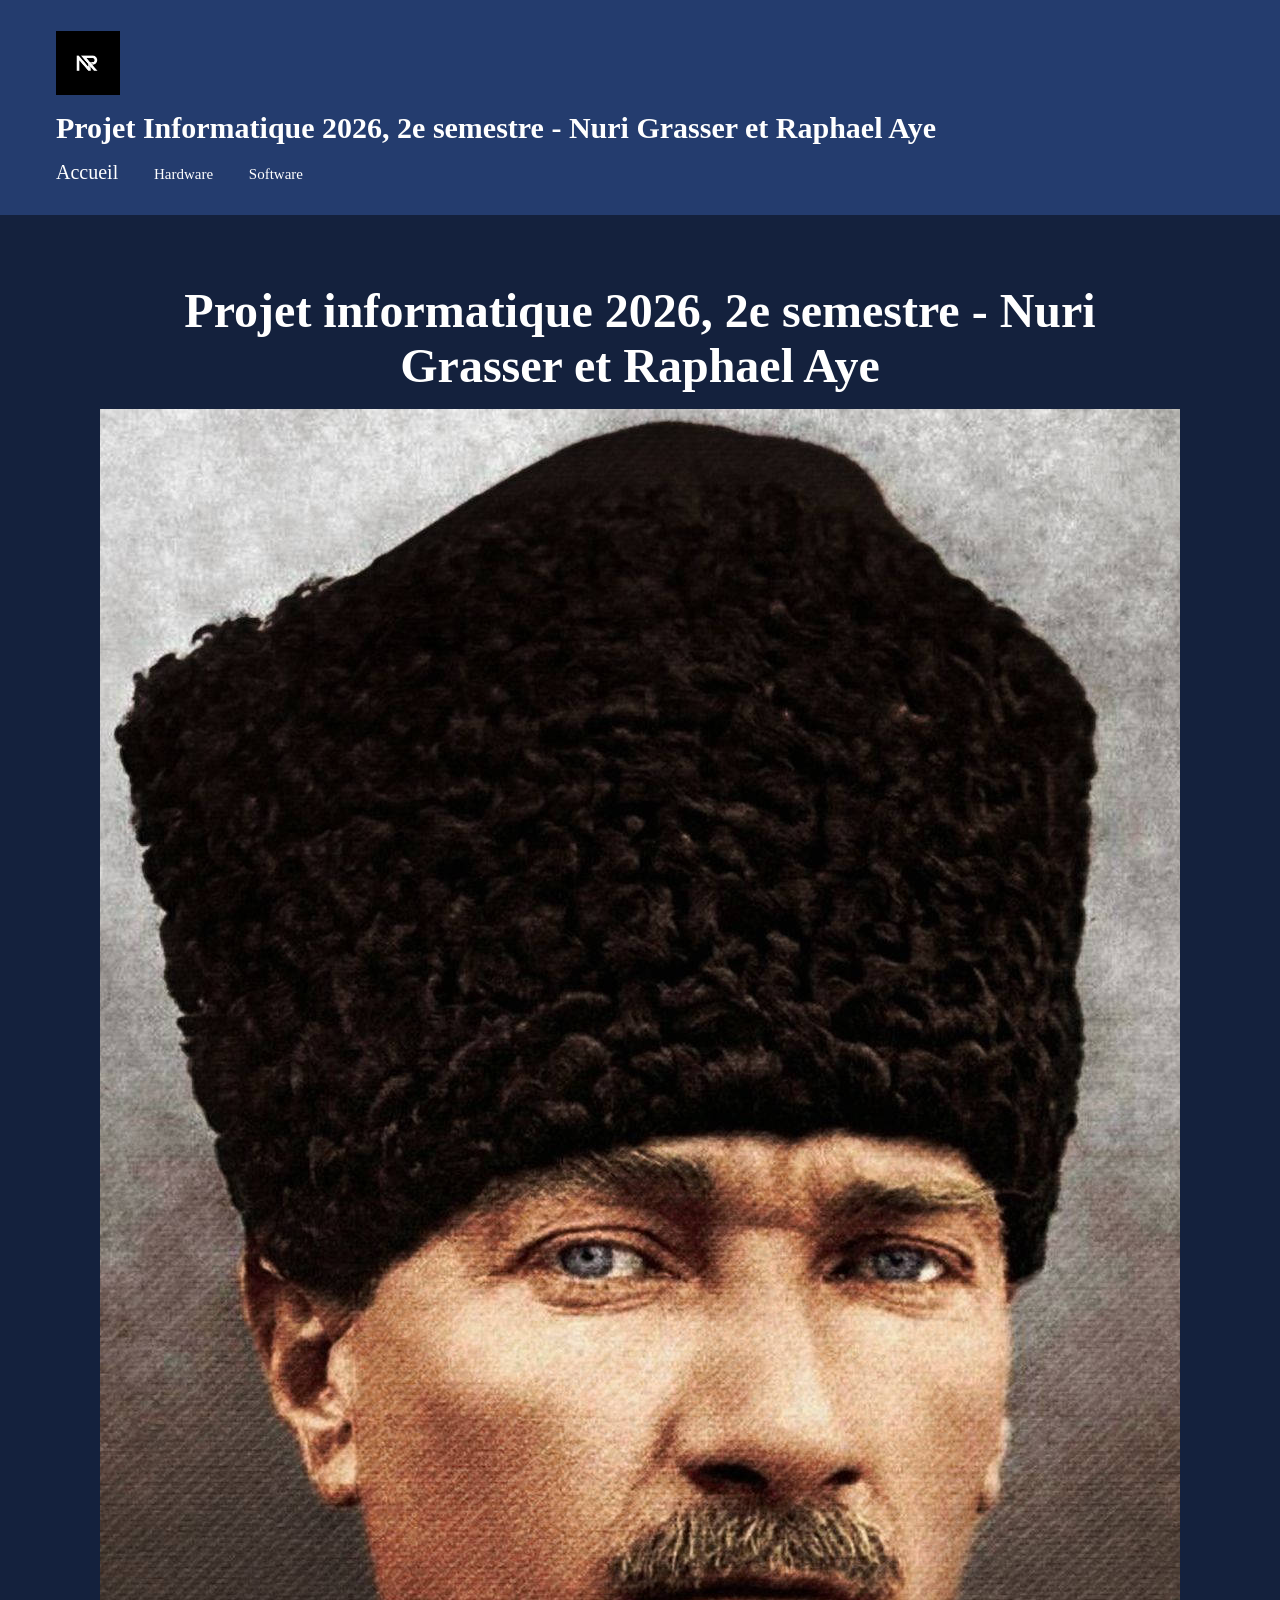
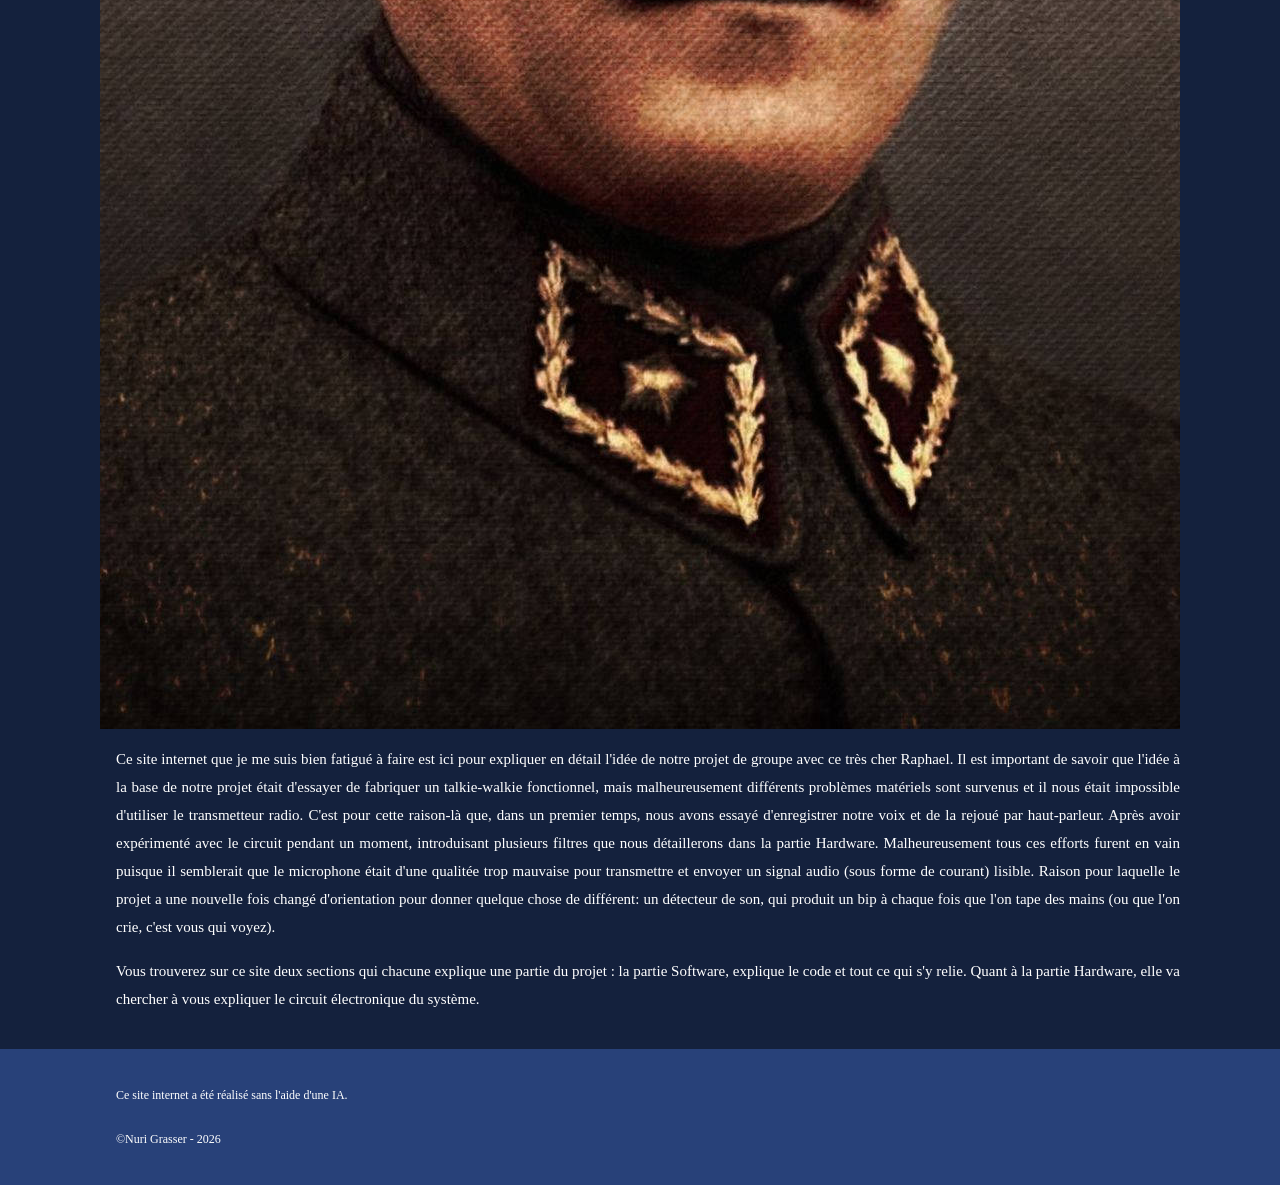
<file: index.html>
<html>
  <head>
    <link rel="stylesheet" href="style.css">
  </head>

  <header>

    <nav>

      <ul>
        <h1 class="logo-box">
          <img class="logo" src="img/rn-logo.jpg">
        </h1>

        <h1 class="logo-text">
          Projet Informatique 2026, 2e semestre - Nuri Grasser et Raphael Aye
        </h1>

        <li>
          <a  class="current-page">Accueil</a>
        </li>

        <li>
          <a class="navlink" href="Hardware/">Hardware</a>
        </li>

        <li>
          <a class="navlink" href="Software/">Software</a>
        </li>

      </ul>
    </nav>

  </header>

  <body>
    <div class="wrapper">

      <div class ="content-main">

        <title>Projet GP06</title>

        <h1>Projet informatique 2026, 2e semestre - Nuri Grasser et Raphael Aye</h1>
        <img src="img/ataturk-lamb-hat.jpg" alt="Ataturk avec un chapeau de l'armée turc">
        <p>
          Ce site internet que je me suis bien fatigué à faire est ici pour expliquer en détail l'idée de notre projet de groupe avec ce très cher Raphael. Il est important 
          de savoir que l'idée à la base de notre projet était d'essayer de fabriquer un talkie-walkie fonctionnel, mais malheureusement différents problèmes matériels sont survenus 
          et il nous était impossible d'utiliser le transmetteur radio. C'est pour cette raison-là que, dans un premier temps, nous avons essayé d'enregistrer notre voix et de la 
          rejoué par haut-parleur. Après avoir expérimenté avec le circuit pendant un moment, introduisant plusieurs filtres que nous détaillerons dans la partie 
          <a class="link" href="Hardware/">Hardware</a>. Malheureusement tous ces efforts furent en vain puisque il semblerait que le microphone était d'une qualitée 
          trop mauvaise pour transmettre et envoyer un signal audio (sous forme de courant) lisible. Raison pour laquelle le projet a une nouvelle fois changé d'orientation pour donner quelque 
          chose de différent: un détecteur de son, qui produit un bip à chaque fois que l'on tape des mains (ou que l'on crie, c'est vous qui voyez).
        </p>
        <p>
          Vous trouverez sur ce site deux sections qui chacune explique une partie du projet : la partie <a class="link" href="Software/">Software</a>, explique le code et 
          tout ce qui s'y relie. Quant à la partie <a class="link" href="Hardware/">Hardware</a>, elle va chercher à vous expliquer le circuit électronique du système.
        </p>

        

      </div>

    </div>
  </body>

  <footer>

    <div class="footer-wrap">
      <p>
        Ce site internet a été réalisé sans l'aide d'une IA.
      </p>

      <p>
        ©Nuri Grasser - 2026
      </p>
    </div>

  </footer>
  
</html>
</file>
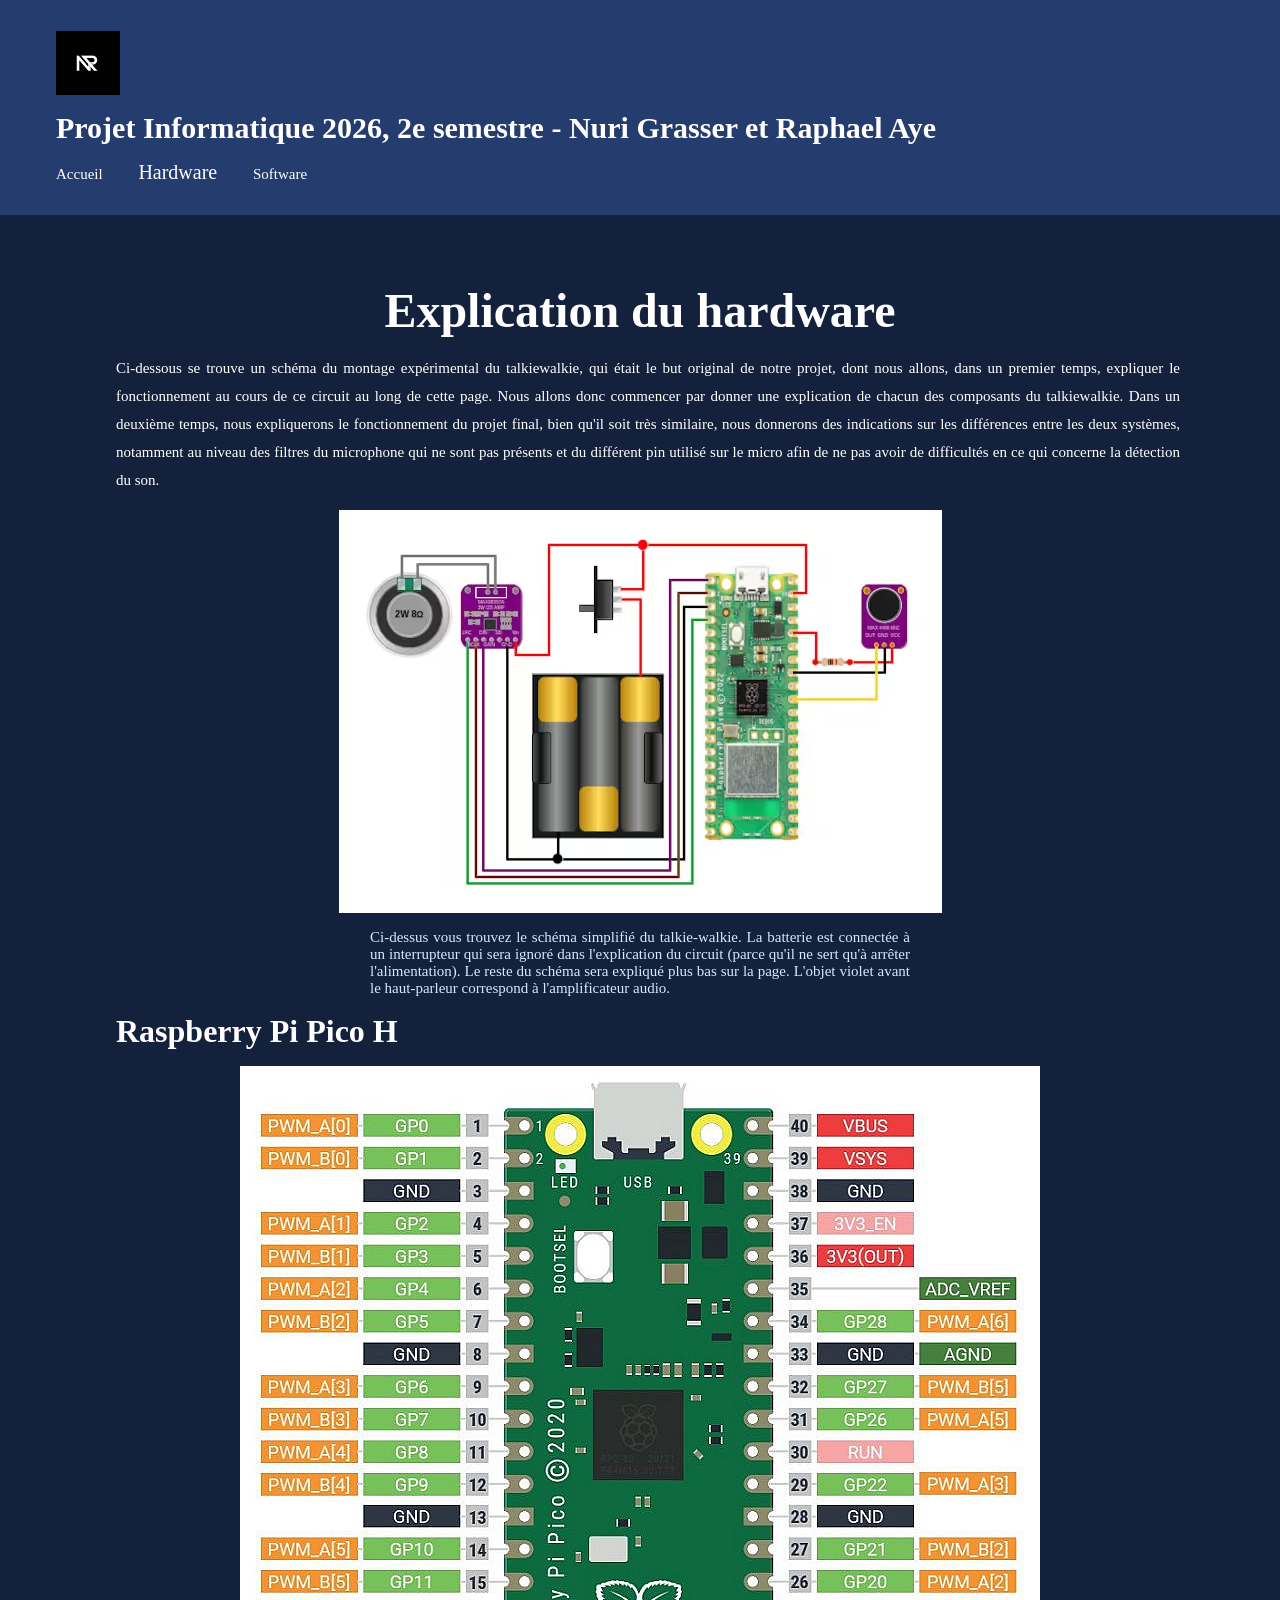
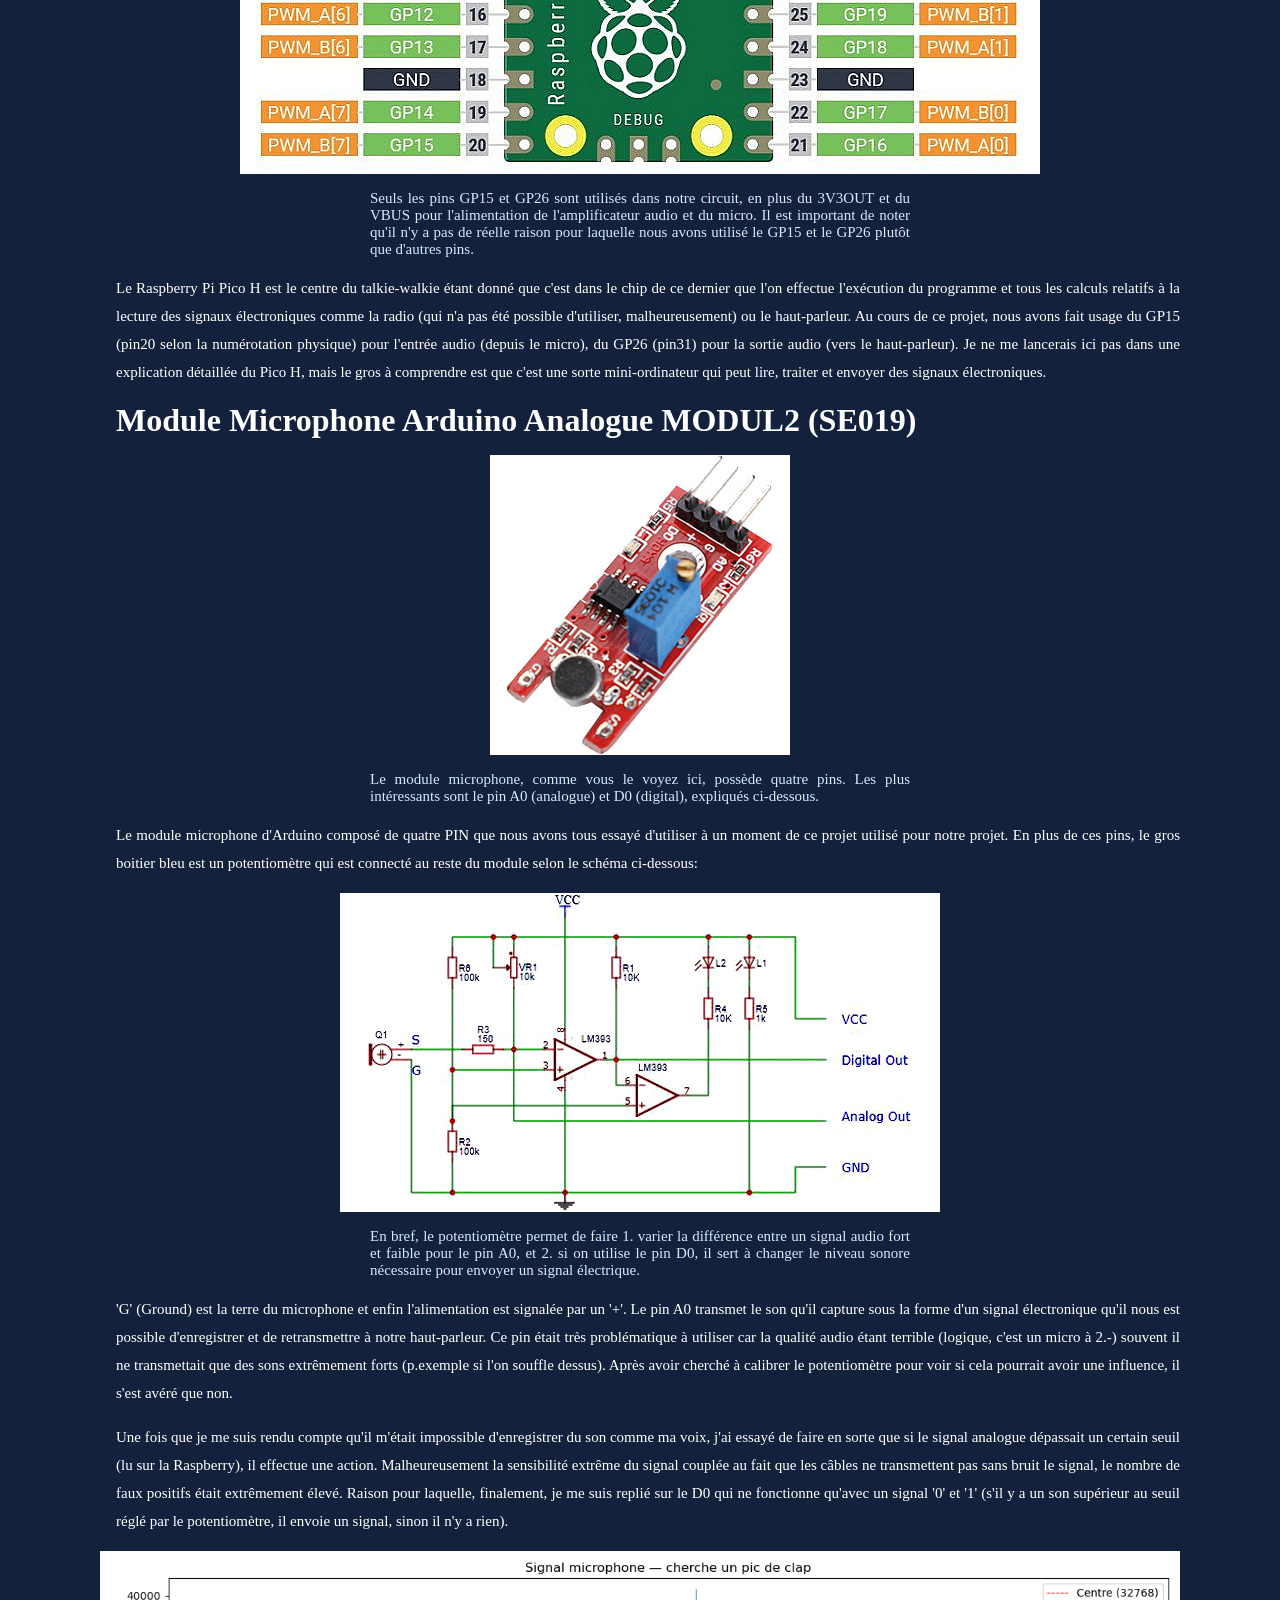
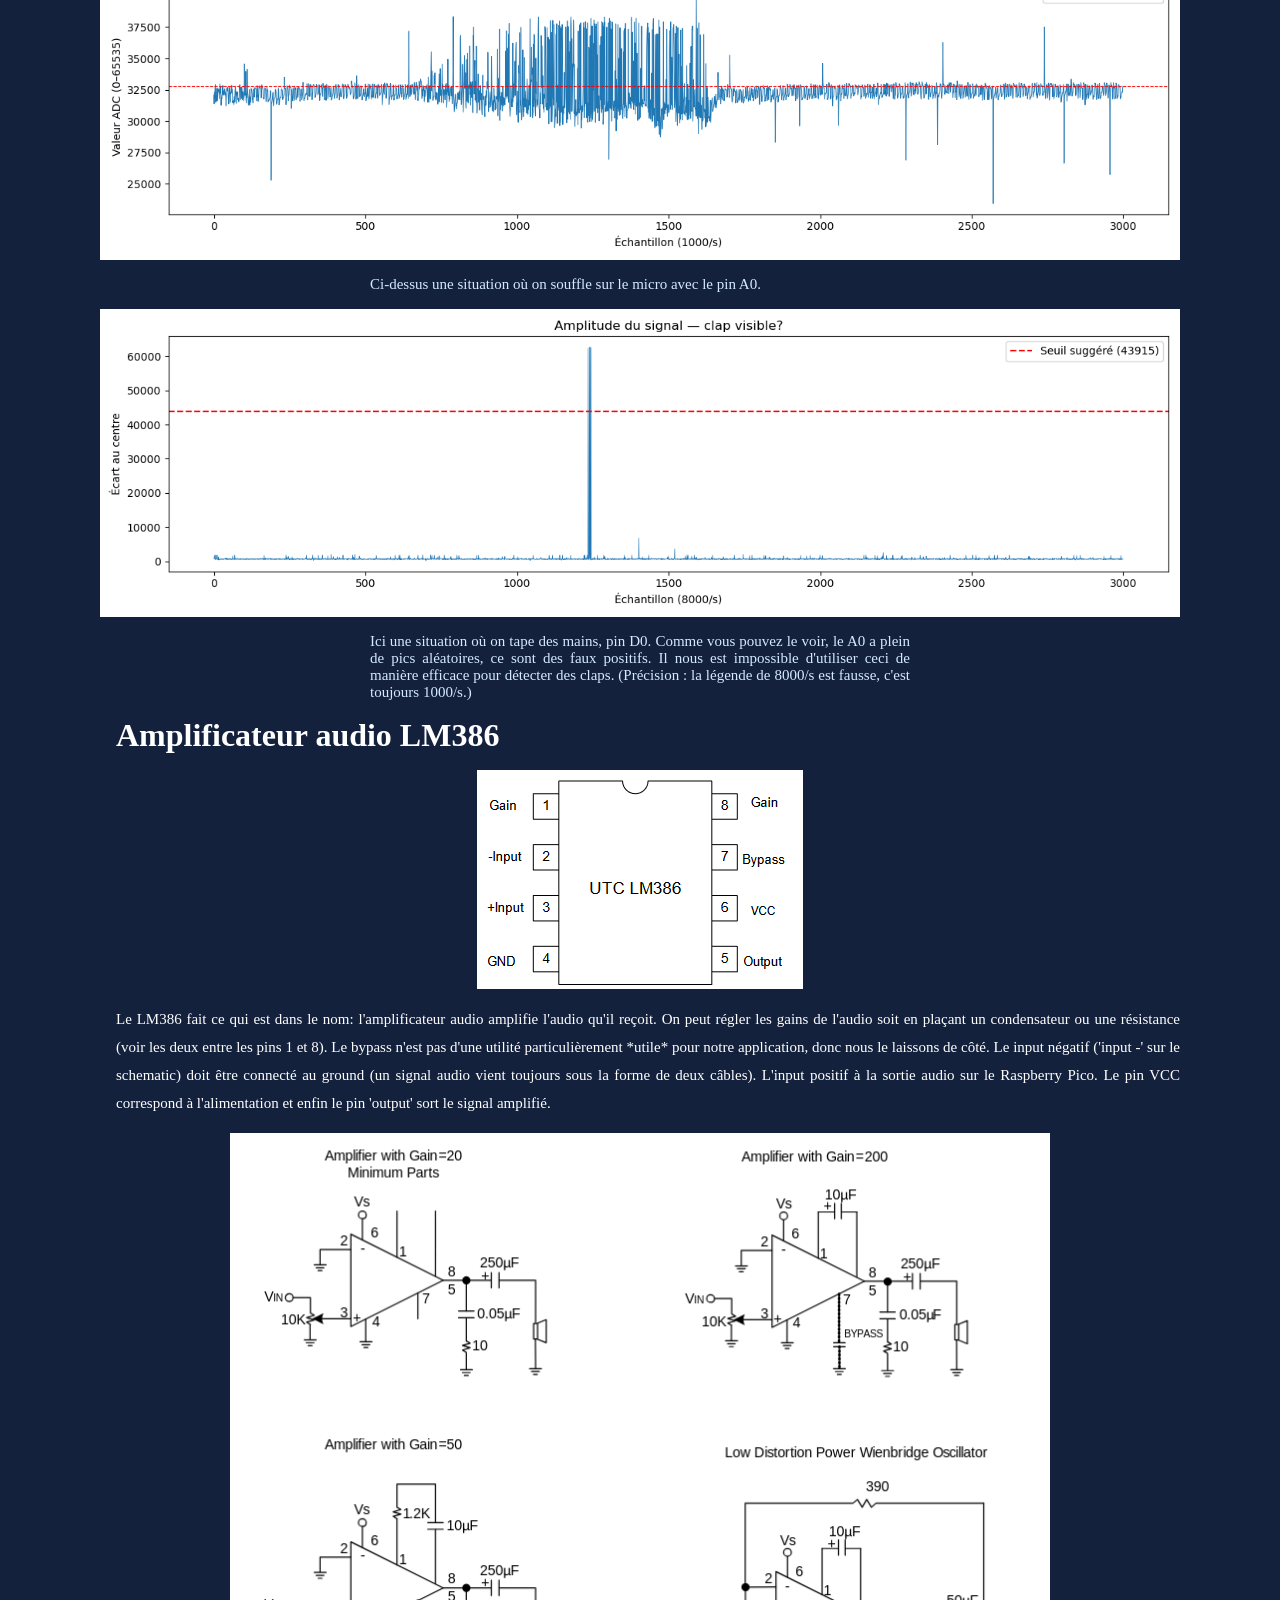
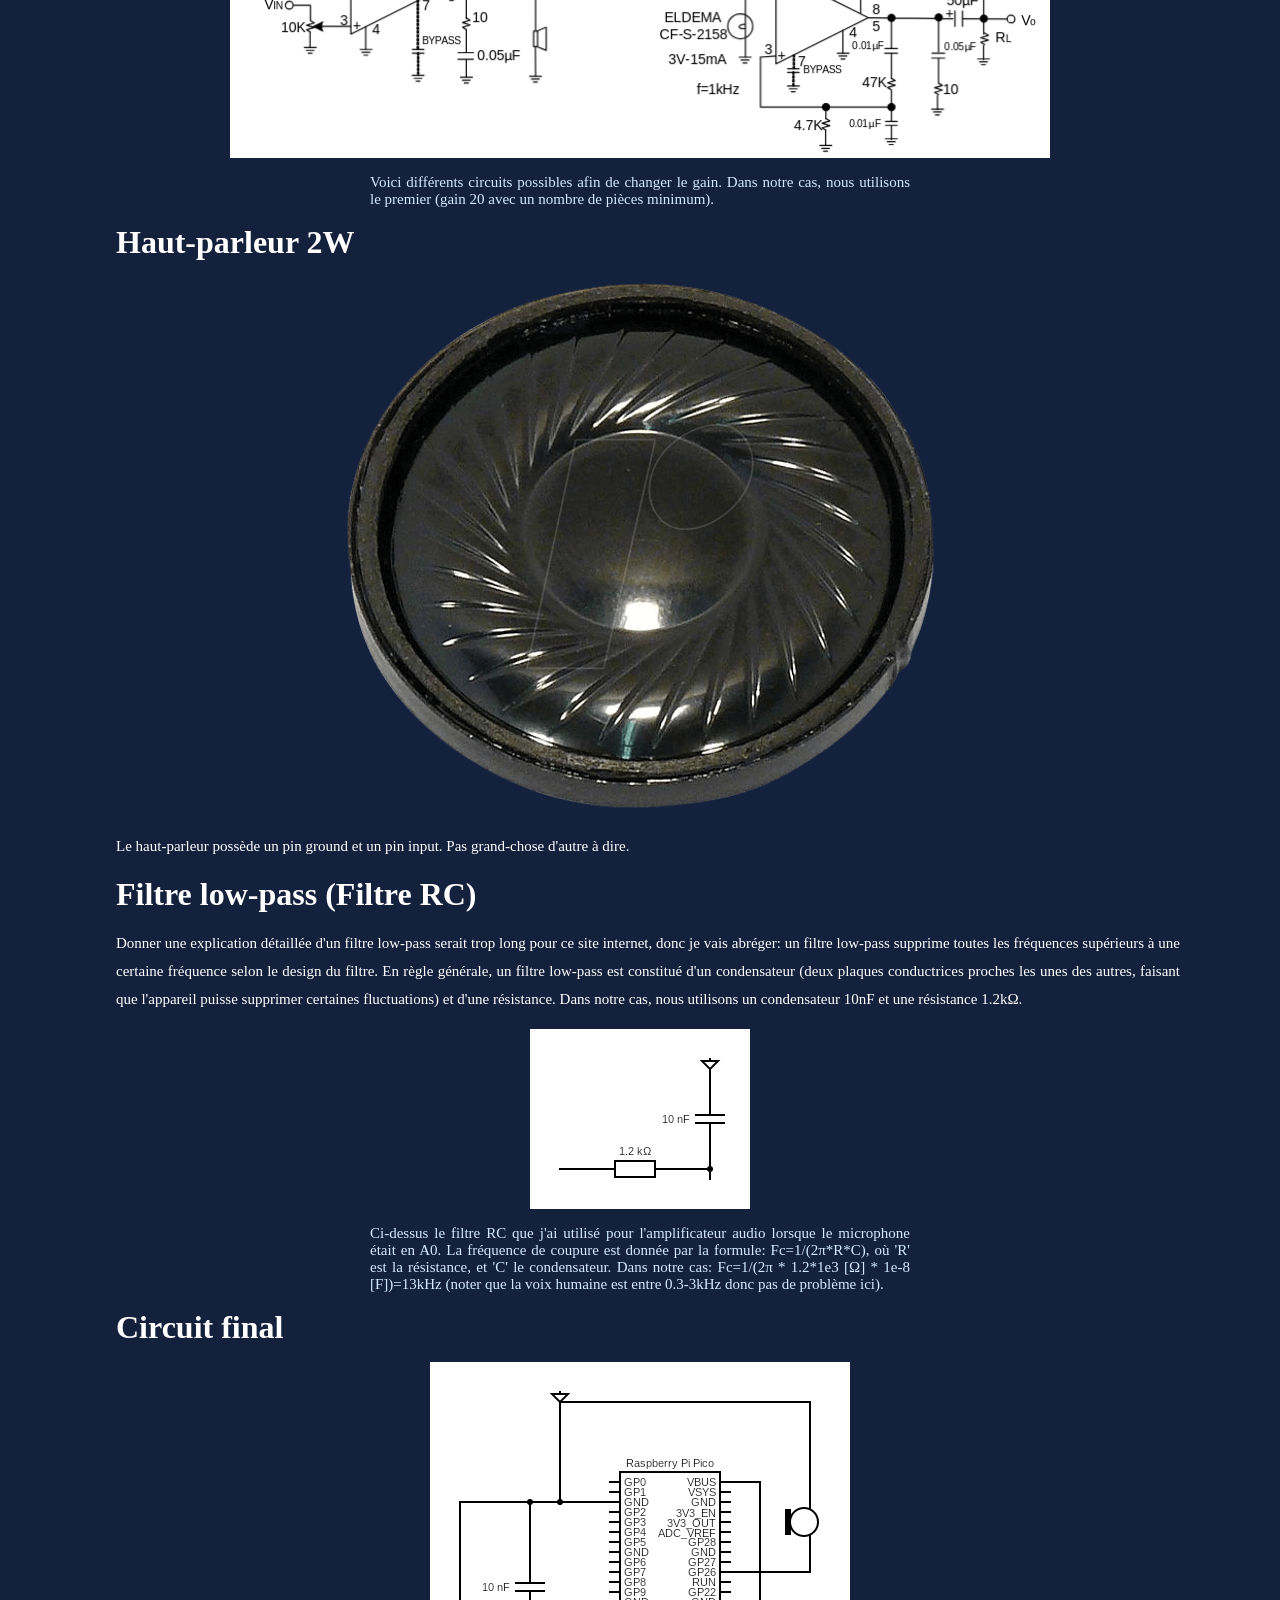
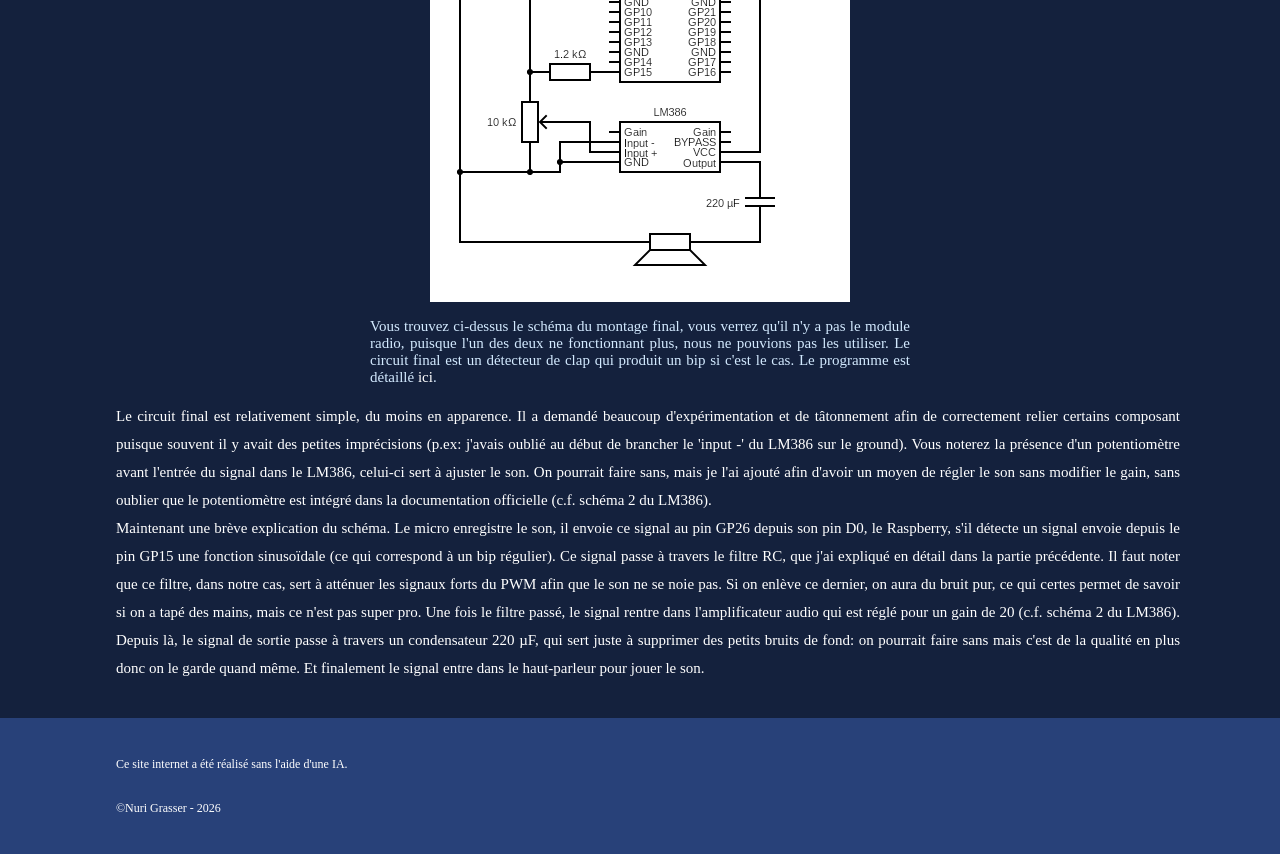
<file: Hardware/index.html>
<html>
  <head>
    <link rel="stylesheet" href="../style.css">
  </head>
  <header>
    <nav>
      <ul>

        <h1 class="logo-box">
          <img class="logo" src="../img/rn-logo.jpg">
        </h1>


        <h1 class="logo-text">
          Projet Informatique 2026, 2e semestre - Nuri Grasser et Raphael Aye
        </h1>


        <li>
          <a class="navlink" href="../">Accueil</a>
        </li>


        <li>
          <a class="current-page">Hardware</a>
        </li>


        <li>
          <a class="navlink" href="../Software/">Software</a>
        </li>

      </ul>
    </nav>
  </header>
  <body>
    <div class="wrapper">


      <div class ="content-main">
        <title>Projet GP06 - Hardware</title>

        <h1>Explication du hardware</h1>
        <p>
          Ci-dessous se trouve un schéma du montage expérimental du talkiewalkie, qui était le but original de notre projet, 
          dont nous allons, dans un premier temps, expliquer le fonctionnement au cours de ce circuit au long de cette page. Nous allons donc commencer par donner une explication de chacun des composants du talkiewalkie. 
          Dans un deuxième temps, nous expliquerons le fonctionnement du projet final, bien qu'il soit très similaire, nous donnerons des indications sur les différences entre les deux systèmes, 
          notamment au niveau des filtres du microphone qui ne sont pas présents et du différent pin utilisé sur le micro afin de ne pas avoir de difficultés en ce qui concerne la détection du 
          son.
        </p>

        <img class="img" src="../img/schema.png">

        <p class="comment">
          Ci-dessus vous trouvez le schéma simplifié du talkie-walkie. La batterie est connectée à un interrupteur qui sera ignoré dans l'explication du circuit (parce qu'il ne sert qu'à arrêter 
          l'alimentation). Le reste du schéma sera expliqué plus bas sur la page. L'objet violet avant le haut-parleur correspond à l'amplificateur audio.
        </p>

        <h2>Raspberry Pi Pico H</h2>
        <img class="img" src="../img/raspberry-schema.png">
        <p class="comment">
          Seuls les pins GP15 et GP26 sont utilisés dans notre circuit, en plus du 3V3OUT et du VBUS pour l'alimentation de l'amplificateur audio et du micro. Il est important 
          de noter qu'il n'y a pas de réelle raison pour laquelle nous avons utilisé le GP15 et le GP26 plutôt que d'autres pins.
        </p>

        <p>
          Le Raspberry Pi Pico H est le centre du talkie-walkie étant donné que c'est dans le chip de ce dernier que l'on effectue l'exécution du programme et tous 
          les calculs relatifs à la lecture des signaux électroniques comme la radio (qui n'a pas été possible d'utiliser, malheureusement) ou le haut-parleur. Au 
          cours de ce projet, nous avons fait usage du GP15 (pin20 selon la numérotation physique) pour l'entrée audio (depuis le micro), du GP26 (pin31) 
          pour la sortie audio (vers le haut-parleur). Je ne me lancerais ici pas dans une explication détaillée du Pico H, mais le gros à comprendre est que c'est une sorte 
          mini-ordinateur qui peut lire, traiter et envoyer des signaux électroniques.
        </p>



        <h2>Module Microphone Arduino Analogue MODUL2 (SE019)</h2>
        <img class="img" src="../img/micro.jpg">
        <p class="comment">
          Le module microphone, comme vous le voyez ici, possède quatre pins. Les plus intéressants sont le pin A0 (analogue) et D0 (digital), expliqués ci-dessous.
        </p>
        <p>
          Le module microphone d'Arduino composé de quatre PIN que nous avons tous essayé d'utiliser à un moment de ce projet utilisé pour notre projet. 
          En plus de ces pins, le gros boitier bleu est un potentiomètre qui est connecté au reste du module selon le schéma ci-dessous:
        </p>

        <img class="img" src="../img/micro-module-schematic.png">
        <p class="comment">          
          En bref, le potentiomètre permet de faire 1. varier la différence entre un signal audio fort et faible pour le pin A0, et 2. si on utilise le pin 
          D0, il sert à changer le niveau sonore nécessaire pour envoyer un signal électrique.
        </p>

        <p>
          'G' (Ground) est la terre du microphone et enfin l'alimentation est signalée par un '+'. Le pin A0 transmet le son qu'il capture sous la forme d'un signal 
          électronique qu'il nous est possible d'enregistrer et de retransmettre à notre haut-parleur. Ce pin était très problématique à utiliser car la qualité audio 
          étant terrible (logique, c'est un micro à 2.-) souvent il ne transmettait que des sons extrêmement forts (p.exemple si l'on souffle dessus). Après avoir cherché 
          à calibrer le potentiomètre pour voir si cela pourrait avoir une influence, il s'est avéré que non.
        </p>

        <p>
          Une fois que je me suis rendu compte qu'il m'était impossible d'enregistrer du son comme ma voix, j'ai essayé de faire en sorte que si le signal analogue dépassait 
          un certain seuil (lu sur la Raspberry), il effectue une action. Malheureusement la sensibilité extrême du signal couplée au fait que les câbles ne transmettent pas 
          sans bruit le signal, le nombre de faux positifs était extrêmement élevé. Raison pour laquelle, finalement, je me suis replié sur le D0 qui ne fonctionne qu'avec un 
          signal '0' et '1' (s'il y a un son supérieur au seuil réglé par le potentiomètre, il envoie un signal, sinon il n'y a rien). 
        </p>

        <img class="img" src="../img/mic-ao.png">
        <p class="comment">
          Ci-dessus une situation où on souffle sur le micro avec le pin A0.
        </p>
        <img class="img" src="../img/mic-do.png">
        <p class="comment">
          Ici une situation où on tape des mains, pin D0. Comme vous pouvez le voir, le A0 a plein de pics aléatoires, ce sont des faux positifs. Il nous est impossible 
          d'utiliser ceci de manière efficace pour détecter des claps. (Précision : la légende de 8000/s est fausse, c'est toujours 1000/s.)
        </p>



        <h2>Amplificateur audio LM386</h2>
        <img class="img" src="../img/LM386.png">
        <p>
          Le LM386 fait ce qui est dans le nom: l'amplificateur audio amplifie l'audio  qu'il reçoit. On peut régler les gains de l'audio soit en plaçant un 
          condensateur ou une résistance (voir les deux entre les pins 1 et 8). Le bypass n'est pas d'une utilité particulièrement *utile* pour notre application, donc nous 
          le laissons de côté. Le input négatif ('input -' sur le schematic) doit être connecté au ground (un signal audio vient toujours sous la forme de deux câbles). 
          L'input positif à la sortie audio sur le Raspberry Pico. Le pin VCC correspond à l'alimentation et enfin le pin 'output' sort le signal amplifié.
        </p>

        <img class="img" src="../img/schematic-lm386.png">

        <p class="comment">
          Voici différents circuits possibles afin de changer le gain. Dans notre cas, nous utilisons le premier (gain 20 avec un nombre de pièces minimum).
        </p>

        <h2>Haut-parleur 2W</h2>
        <img class="img" src="../img/haut-parleur.png">

        <p>
          Le haut-parleur possède un pin ground et un pin input. Pas grand-chose d'autre à dire.
        </p>



        <h2>Filtre low-pass (Filtre RC)</h2>
        <p>
          Donner une explication détaillée d'un filtre low-pass serait trop long pour ce site internet, donc je vais abréger: un filtre low-pass supprime toutes les fréquences 
          supérieurs à une certaine fréquence selon le design du filtre. En règle générale, un filtre low-pass est constitué d'un condensateur (deux plaques conductrices proches 
          les unes des autres, faisant que l'appareil puisse supprimer certaines fluctuations) et d'une résistance. Dans notre cas, nous utilisons un condensateur 10nF et une 
          résistance 1.2kΩ.
        </p>
        
        <img class="img" src="../img/filtre-low-pass.png">
        <p class="comment">
          Ci-dessus le filtre RC que j'ai utilisé pour l'amplificateur audio lorsque le microphone était en A0. La fréquence de coupure est donnée par la formule: Fc=1/(2π*R*C), où 'R' est la 
          résistance, et 'C' le condensateur. Dans notre cas: Fc=1/(2π * 1.2*1e3 [Ω] * 1e-8 [F])=13kHz (noter que la voix humaine est entre 0.3-3kHz donc pas de problème ici).
        </p>




        <h2>Circuit final</h2>
        <img class="img" src="../img/circuit-final.png">
        <p class="comment">
          Vous trouvez ci-dessus le schéma du montage final, vous verrez qu'il n'y a pas le module radio, puisque l'un des deux ne fonctionnant plus, nous ne pouvions 
          pas les utiliser. Le circuit final est un détecteur de clap qui produit un bip si c'est le cas. Le programme est détaillé <a class="link" href="../Software/">ici</a>.
        </p>

        <p>
          Le circuit final est relativement simple, du moins en apparence. Il a demandé beaucoup d'expérimentation et de tâtonnement afin de correctement relier certains 
          composant puisque souvent il y avait des petites imprécisions (p.ex: j'avais oublié au début de brancher le 'input -' du LM386 sur le ground). Vous noterez la 
          présence d'un potentiomètre avant l'entrée du signal dans le LM386, celui-ci sert à ajuster le son. On pourrait faire sans, mais je l'ai ajouté afin d'avoir 
          un moyen de régler le son sans modifier le gain, sans oublier que le potentiomètre est intégré dans la documentation officielle (c.f. schéma 2 du LM386).
          <br/>
          Maintenant une brève explication du schéma. Le micro enregistre le son, il envoie ce signal au pin GP26 depuis son pin D0, le Raspberry, s'il détecte un signal 
          envoie depuis le pin GP15 une fonction sinusoïdale (ce qui correspond à un bip régulier). Ce signal passe à travers le filtre RC, que j'ai expliqué en détail 
          dans la partie précédente. Il faut noter que ce filtre, dans notre cas, sert à atténuer les signaux forts du PWM afin que le son ne se noie pas. Si on enlève ce 
          dernier, on aura du bruit pur, ce qui certes permet de savoir si on a tapé des mains, mais ce n'est pas super pro. Une fois le filtre passé, le signal rentre 
          dans l'amplificateur audio qui est réglé pour un gain de 20 (c.f. schéma 2 du LM386). Depuis là, le signal de sortie passe à travers 
          un condensateur 220 µF, qui sert juste à supprimer des petits bruits de fond: on pourrait faire sans mais c'est de la qualité en plus donc 
          on le garde quand même. Et finalement le signal entre dans le haut-parleur pour jouer le son.
        </p>


      </div>


    </div>
  </body>

  <footer>

    <div class="footer-wrap">
      <p>
        Ce site internet a été réalisé sans l'aide d'une IA.
      </p>
      
      <p>
        ©Nuri Grasser - 2026
      </p>
    </div>

  </footer>
  
</html>
</file>
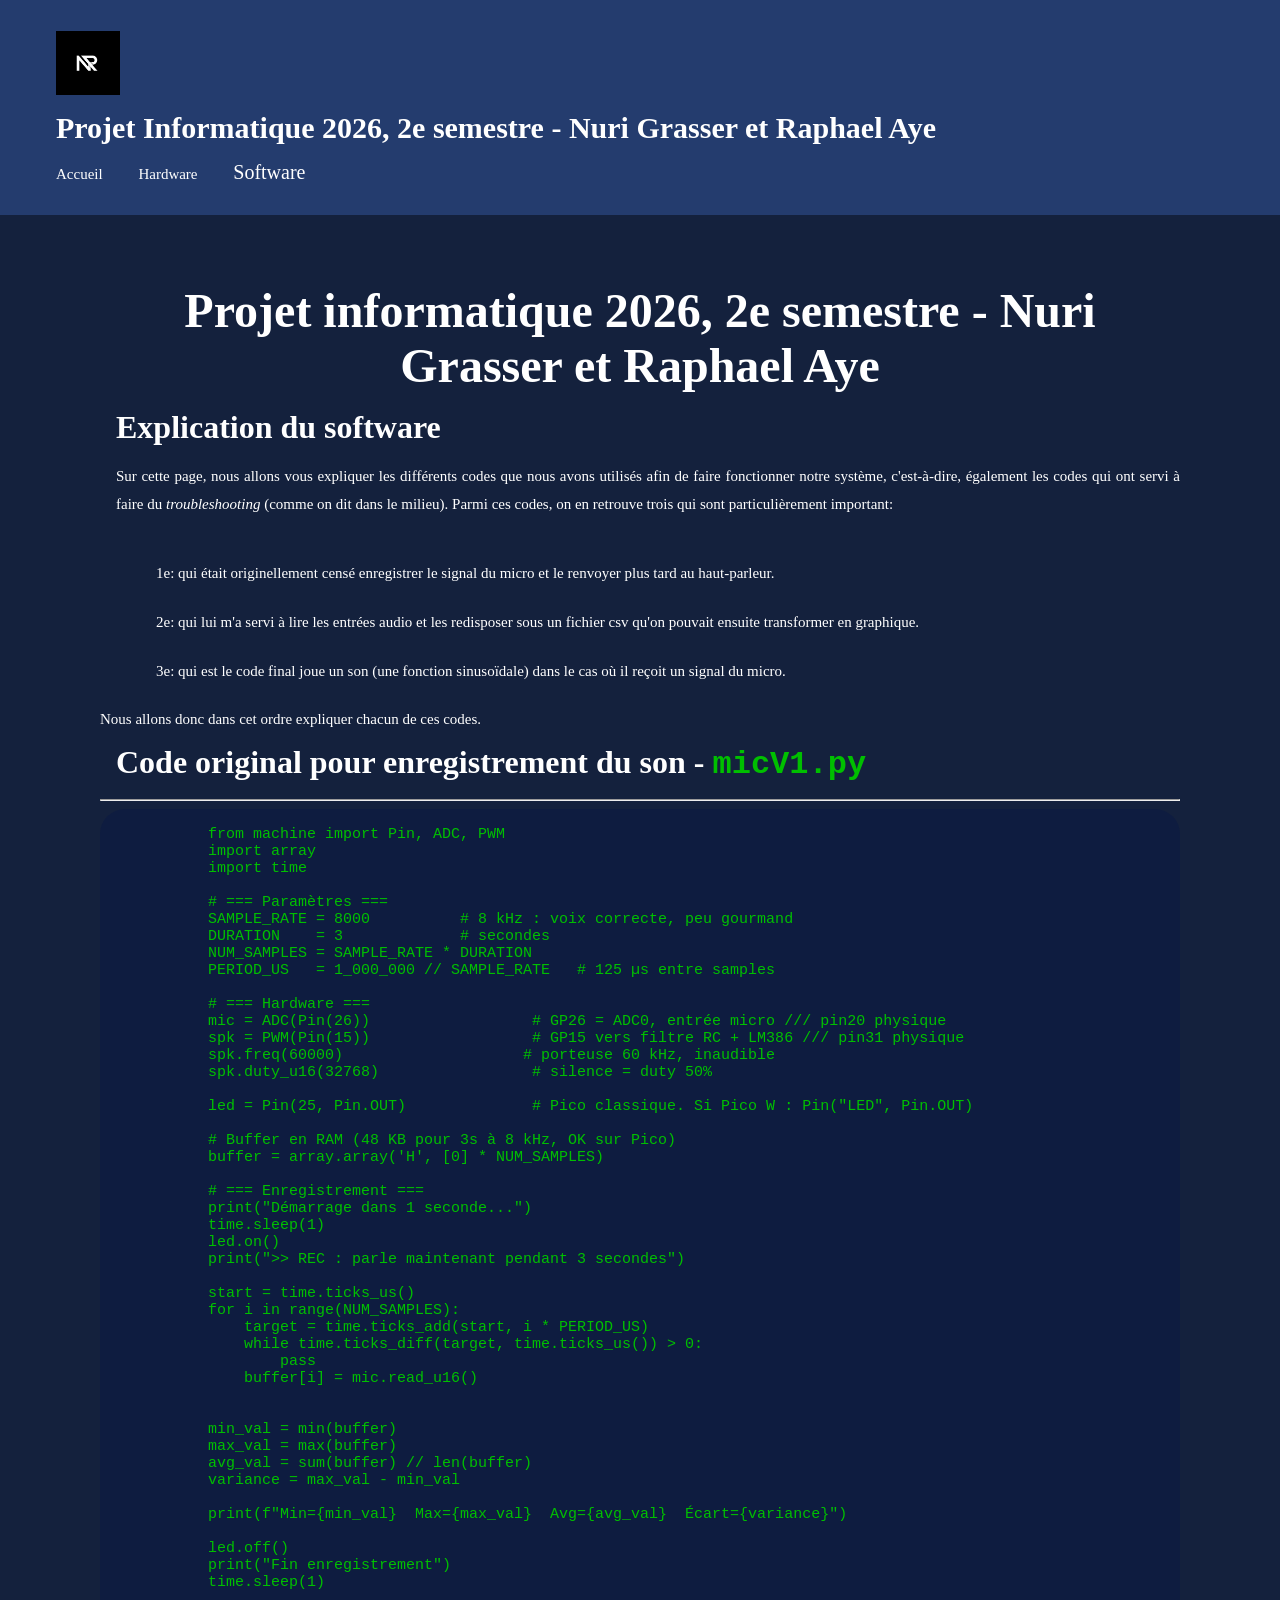
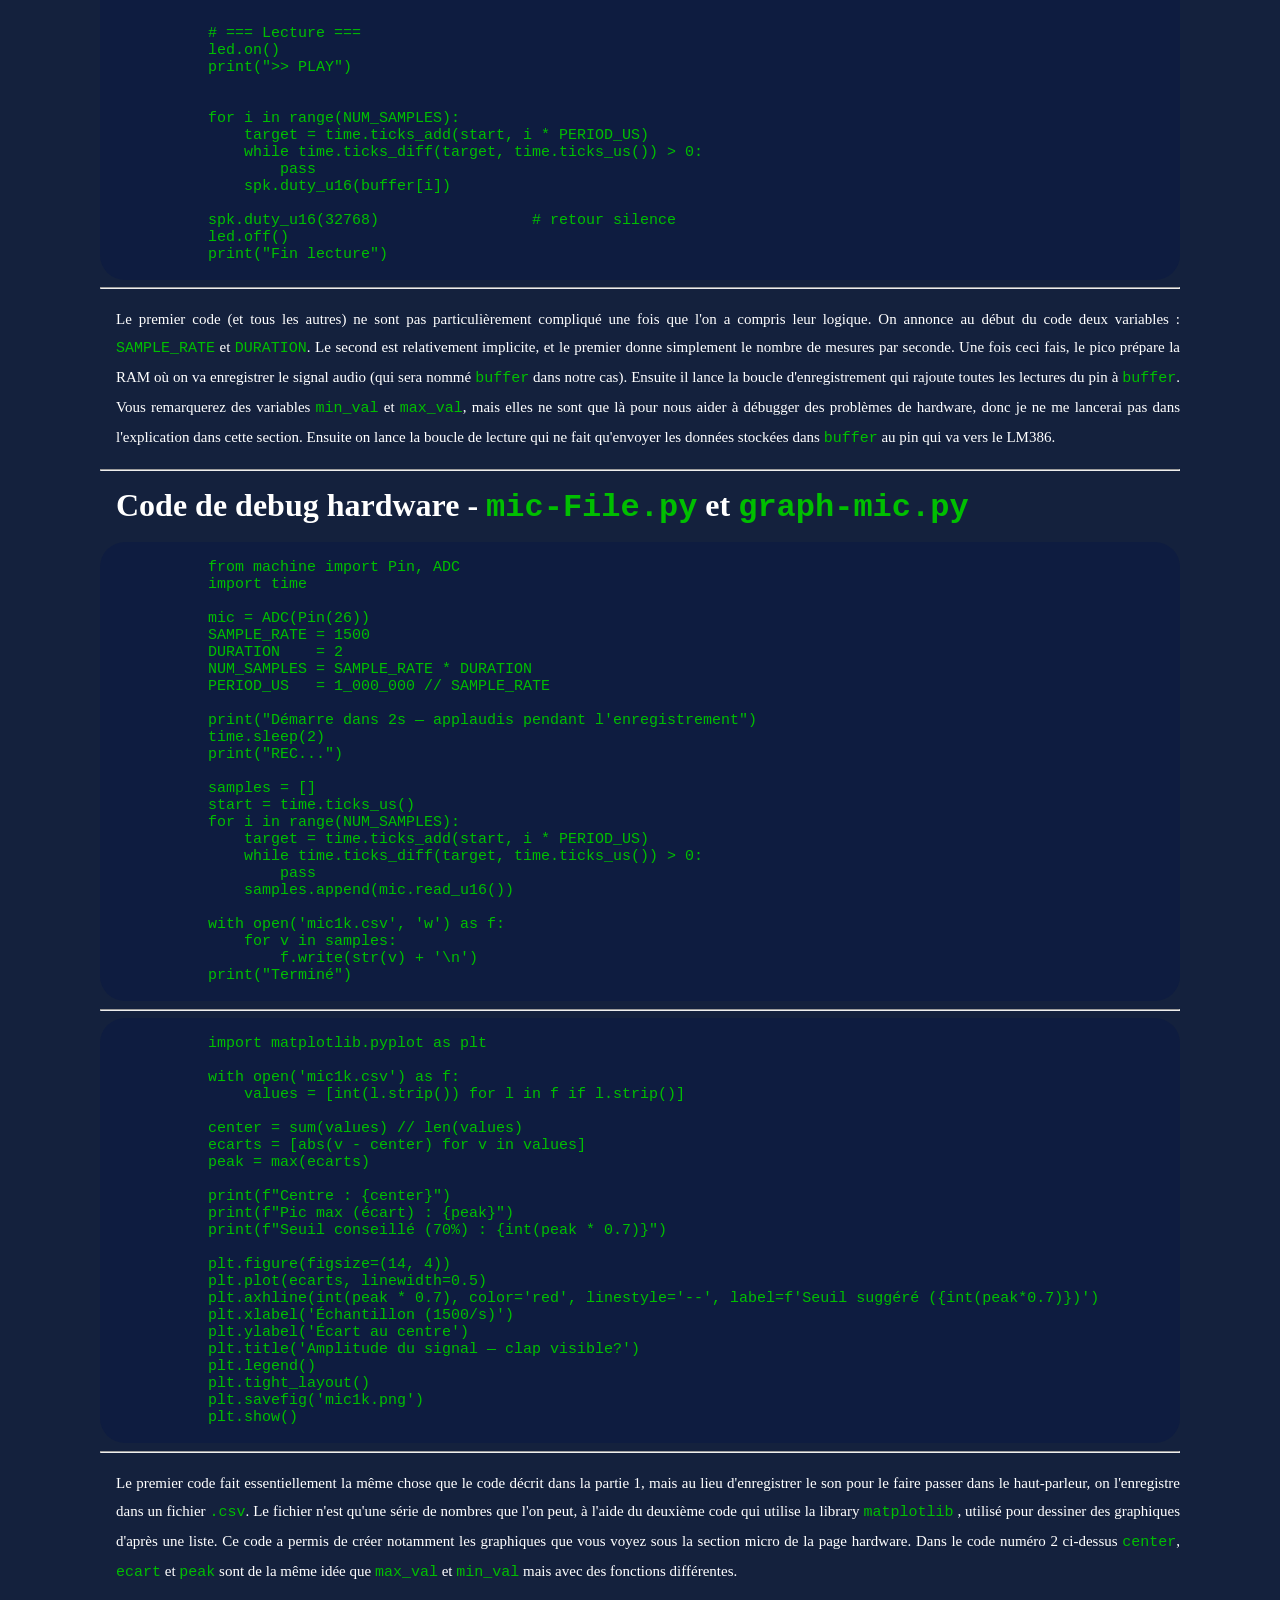
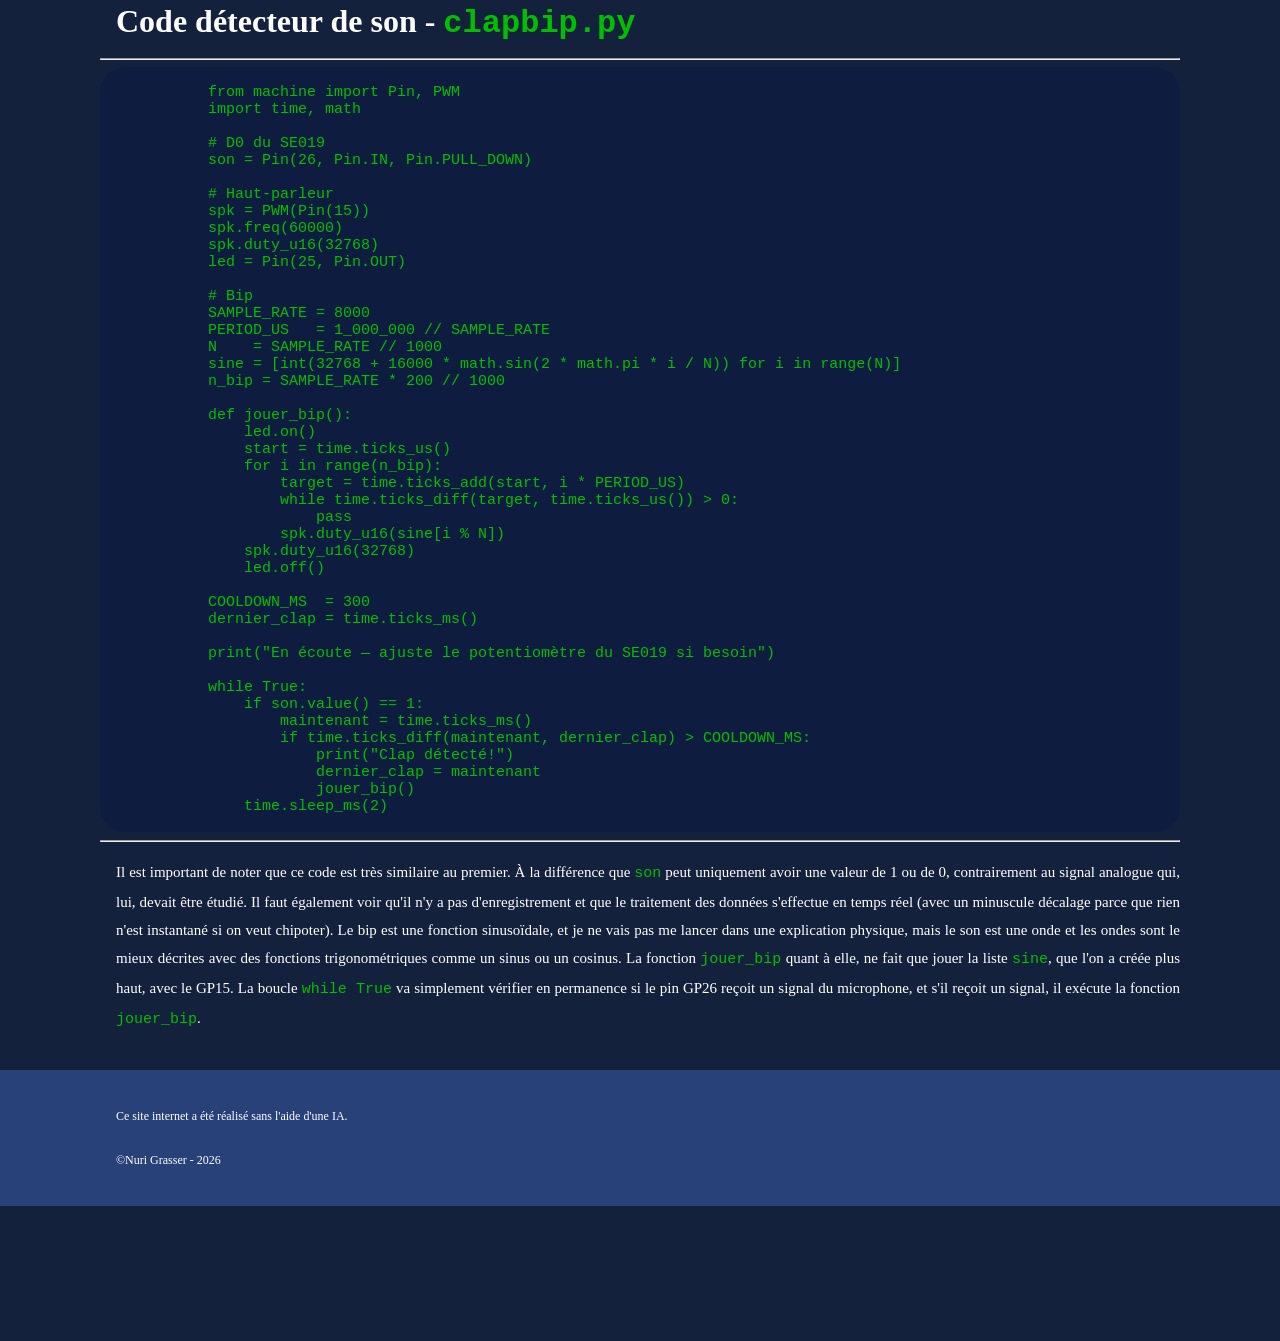
<file: Software/index.html>
<html>
  <head>
    <link rel="stylesheet" href="../style.css">
  </head>
  <header>
    <nav>
      <ul>

        <h1 class="logo-box">
          <img class="logo" src="../img/rn-logo.jpg">
        </h1>


        <h1 class="logo-text">
          Projet Informatique 2026, 2e semestre - Nuri Grasser et Raphael Aye
        </h1>


        <li>
          <a class="navlink" href="../">Accueil</a>
        </li>


        <li>
          <a class="navlink" href="../Hardware/">Hardware</a>
        </li>


        <li>
          <a class="current-page">Software</a>
        </li>

      </ul>
    </nav>
  </header>
  <body>
    <div class="wrapper">
      <div class ="content-main">
        <title>Projet GP06 - Software</title>
        <h1>Projet informatique 2026, 2e semestre - Nuri Grasser et Raphael Aye</h1>
        <h2>Explication du software</h2>

        <p>
          Sur cette page, nous allons vous expliquer les différents codes que nous avons utilisés afin de faire fonctionner notre système, c'est-à-dire, également les codes 
          qui ont servi à faire du <i>troubleshooting</i> (comme on dit dans le milieu). Parmi ces codes, on en retrouve trois qui sont particulièrement important:
          <ul>
            <li>
              1e: qui était originellement censé enregistrer le signal du micro et le renvoyer plus tard au haut-parleur.
            </li>
            <li>
              2e: qui lui m'a servi à lire les entrées audio et les redisposer sous un fichier csv qu'on pouvait ensuite transformer en graphique.
            </li>
            <li>
              3e: qui est le code final joue un son (une fonction sinusoïdale) dans le cas où il reçoit un signal du micro.
            </li>
          </ul>
          Nous allons donc dans cet ordre expliquer chacun de ces codes.
        </p>


        <h2>
          Code original pour enregistrement du son - <code>micV1.py</code>
        </h2>
        <hr>
        <div class="div-code">
          <code>
            from machine import Pin, ADC, PWM
            import array
            import time

            # === Paramètres ===
            SAMPLE_RATE = 8000          # 8 kHz : voix correcte, peu gourmand
            DURATION    = 3             # secondes
            NUM_SAMPLES = SAMPLE_RATE * DURATION
            PERIOD_US   = 1_000_000 // SAMPLE_RATE   # 125 µs entre samples

            # === Hardware ===
            mic = ADC(Pin(26))                  # GP26 = ADC0, entrée micro /// pin20 physique
            spk = PWM(Pin(15))                  # GP15 vers filtre RC + LM386 /// pin31 physique
            spk.freq(60000)                    # porteuse 60 kHz, inaudible
            spk.duty_u16(32768)                 # silence = duty 50%

            led = Pin(25, Pin.OUT)              # Pico classique. Si Pico W : Pin("LED", Pin.OUT)

            # Buffer en RAM (48 KB pour 3s à 8 kHz, OK sur Pico)
            buffer = array.array('H', [0] * NUM_SAMPLES)

            # === Enregistrement ===
            print("Démarrage dans 1 seconde...")
            time.sleep(1)
            led.on()
            print(">> REC : parle maintenant pendant 3 secondes")

            start = time.ticks_us()
            for i in range(NUM_SAMPLES):
                target = time.ticks_add(start, i * PERIOD_US)
                while time.ticks_diff(target, time.ticks_us()) > 0:
                    pass
                buffer[i] = mic.read_u16()


            min_val = min(buffer)
            max_val = max(buffer)
            avg_val = sum(buffer) // len(buffer)
            variance = max_val - min_val

            print(f"Min={min_val}  Max={max_val}  Avg={avg_val}  Écart={variance}")

            led.off()
            print("Fin enregistrement")
            time.sleep(1)


            # === Lecture ===
            led.on()
            print(">> PLAY")


            for i in range(NUM_SAMPLES):
                target = time.ticks_add(start, i * PERIOD_US)
                while time.ticks_diff(target, time.ticks_us()) > 0:
                    pass
                spk.duty_u16(buffer[i])

            spk.duty_u16(32768)                 # retour silence
            led.off()
            print("Fin lecture")
          </code>
        </div>
      
        <hr>

        <p>
        Le premier code (et tous les autres) ne sont pas particulièrement compliqué une fois que l'on a compris leur logique. On annonce au début du code deux variables : 
        <code>SAMPLE_RATE</code> et <code>DURATION</code>. Le second est relativement implicite, et le premier donne simplement le nombre de mesures par seconde. Une fois 
        ceci fais, le pico prépare la RAM où on va enregistrer le signal audio (qui sera nommé <code>buffer</code> dans notre cas). Ensuite il lance la boucle d'enregistrement 
        qui rajoute toutes les lectures du pin à <code>buffer</code>. Vous remarquerez des variables <code>min_val</code> et <code>max_val</code>, mais elles ne sont que 
        là pour nous aider à débugger des problèmes de hardware, donc je ne me lancerai pas dans l'explication dans cette section. Ensuite on lance la boucle de lecture 
        qui ne fait qu'envoyer les données stockées dans <code>buffer</code> au pin qui va vers le LM386.
        </p>
      
        <hr>


        <h2>
          Code de debug hardware - <code>mic-File.py</code> et <code>graph-mic.py</code>
        </h2>



        <div class="div-code">
          <code>
            from machine import Pin, ADC
            import time
  
            mic = ADC(Pin(26))
            SAMPLE_RATE = 1500
            DURATION    = 2
            NUM_SAMPLES = SAMPLE_RATE * DURATION
            PERIOD_US   = 1_000_000 // SAMPLE_RATE
  
            print("Démarre dans 2s — applaudis pendant l'enregistrement")
            time.sleep(2)
            print("REC...")
  
            samples = []
            start = time.ticks_us()
            for i in range(NUM_SAMPLES):
                target = time.ticks_add(start, i * PERIOD_US)
                while time.ticks_diff(target, time.ticks_us()) > 0:
                    pass
                samples.append(mic.read_u16())
  
            with open('mic1k.csv', 'w') as f:
                for v in samples:
                    f.write(str(v) + '\n')
            print("Terminé")
          </code>
        </div>

        <hr>

        <div class="div-code">
          <code>
            import matplotlib.pyplot as plt

            with open('mic1k.csv') as f:
                values = [int(l.strip()) for l in f if l.strip()]

            center = sum(values) // len(values)
            ecarts = [abs(v - center) for v in values]
            peak = max(ecarts)

            print(f"Centre : {center}")
            print(f"Pic max (écart) : {peak}")
            print(f"Seuil conseillé (70%) : {int(peak * 0.7)}")

            plt.figure(figsize=(14, 4))
            plt.plot(ecarts, linewidth=0.5)
            plt.axhline(int(peak * 0.7), color='red', linestyle='--', label=f'Seuil suggéré ({int(peak*0.7)})')
            plt.xlabel('Échantillon (1500/s)')
            plt.ylabel('Écart au centre')
            plt.title('Amplitude du signal — clap visible?')
            plt.legend()
            plt.tight_layout()
            plt.savefig('mic1k.png')
            plt.show()
          </code>
        </div>

        <hr>

        <p>
          Le premier code fait essentiellement la même chose que le code décrit dans la partie 1, mais au lieu d'enregistrer le son pour le faire passer dans le haut-parleur, 
          on l'enregistre dans un fichier <code>.csv</code>. Le fichier n'est qu'une série de nombres que l'on peut, à l'aide du deuxième code qui utilise la library <code>matplotlib</code> ,
          utilisé pour dessiner des graphiques d'après une liste. Ce code a permis de créer notamment les graphiques que vous voyez sous la section micro de la page 
          <a class="link" href="../Hardware/">hardware</a>. Dans le code numéro 2 ci-dessus <code>center</code>, <code>ecart</code> et <code>peak</code> sont de la même idée 
          que <code>max_val</code> et <code>min_val</code> mais avec des fonctions différentes.
        </p>

        <h2>
          Code détecteur de son - <code>clapbip.py</code>
        </h2>

        <hr>

        <div class="div-code">
          <code>
            from machine import Pin, PWM
            import time, math

            # D0 du SE019
            son = Pin(26, Pin.IN, Pin.PULL_DOWN)

            # Haut-parleur
            spk = PWM(Pin(15))
            spk.freq(60000)
            spk.duty_u16(32768)
            led = Pin(25, Pin.OUT)

            # Bip
            SAMPLE_RATE = 8000
            PERIOD_US   = 1_000_000 // SAMPLE_RATE
            N    = SAMPLE_RATE // 1000
            sine = [int(32768 + 16000 * math.sin(2 * math.pi * i / N)) for i in range(N)]
            n_bip = SAMPLE_RATE * 200 // 1000

            def jouer_bip():
                led.on()
                start = time.ticks_us()
                for i in range(n_bip):
                    target = time.ticks_add(start, i * PERIOD_US)
                    while time.ticks_diff(target, time.ticks_us()) > 0:
                        pass
                    spk.duty_u16(sine[i % N])
                spk.duty_u16(32768)
                led.off()

            COOLDOWN_MS  = 300
            dernier_clap = time.ticks_ms()

            print("En écoute — ajuste le potentiomètre du SE019 si besoin")

            while True:
                if son.value() == 1:
                    maintenant = time.ticks_ms()
                    if time.ticks_diff(maintenant, dernier_clap) > COOLDOWN_MS:
                        print("Clap détecté!")
                        dernier_clap = maintenant
                        jouer_bip()
                time.sleep_ms(2)
          </code>
        </div>

        <hr>

        <p>
          Il est important de noter que ce code est très similaire au premier. À la différence que <code>son</code> peut uniquement avoir une valeur de 1 ou de 0, 
          contrairement au signal analogue qui, lui, devait être étudié. Il faut également voir qu'il n'y a pas d'enregistrement et que le traitement des données 
          s'effectue en temps réel (avec un minuscule décalage parce que rien n'est instantané si on veut chipoter). Le bip est une fonction sinusoïdale, et je ne 
          vais pas me lancer dans une explication physique, mais le son est une onde et les ondes sont le mieux décrites avec des fonctions trigonométriques comme 
          un sinus ou un cosinus. La fonction <code>jouer_bip</code> quant à elle, ne fait que jouer la liste <code>sine</code>, que l'on a créée plus haut, avec le GP15. 
          La boucle <code>while True</code> va simplement vérifier en permanence si le pin GP26 reçoit un signal du microphone, et s'il reçoit un signal, il exécute la 
          fonction <code>jouer_bip</code>.
        </p>

      </div>
    </div>
  </body>

  <footer>

    <div class="footer-wrap">
      <p>
        Ce site internet a été réalisé sans l'aide d'une IA.
      </p>
      
      <p>
        ©Nuri Grasser - 2026
      </p>
    </div>

  </footer>

  
</html>
</file>
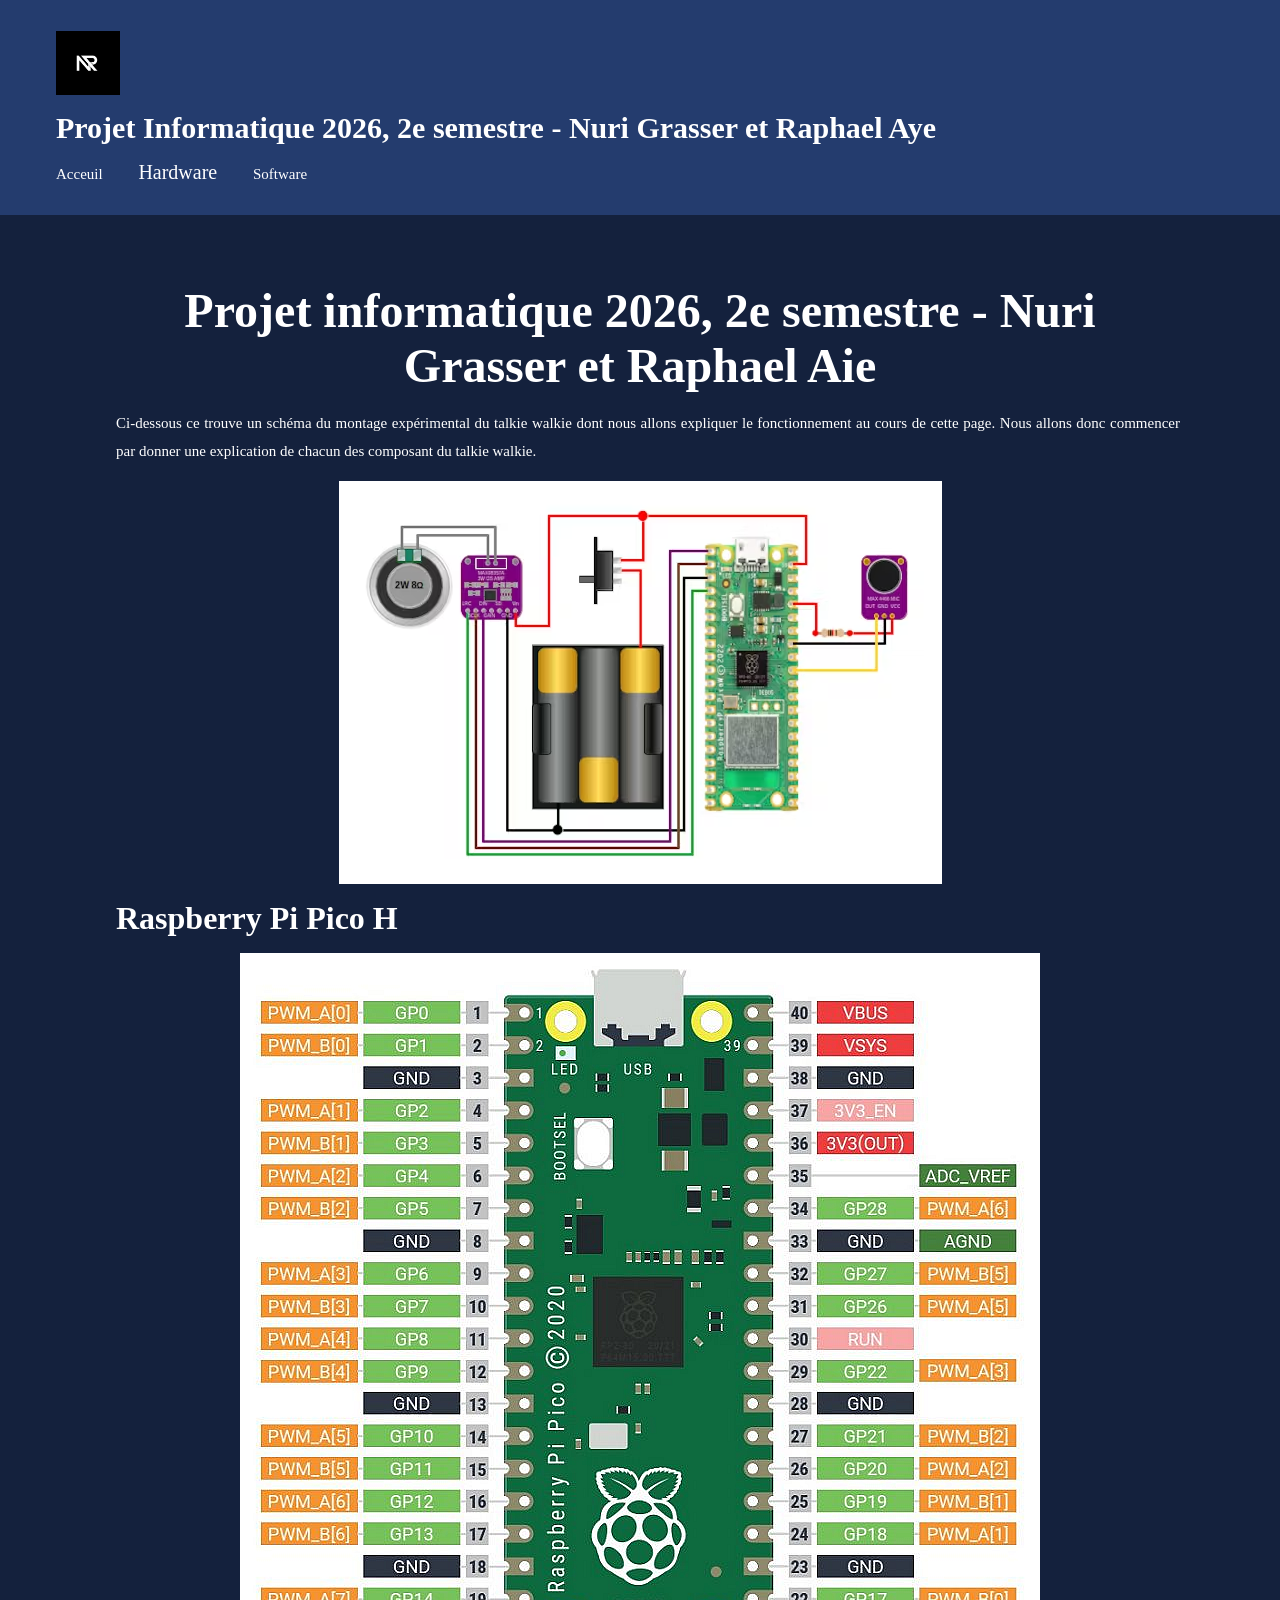
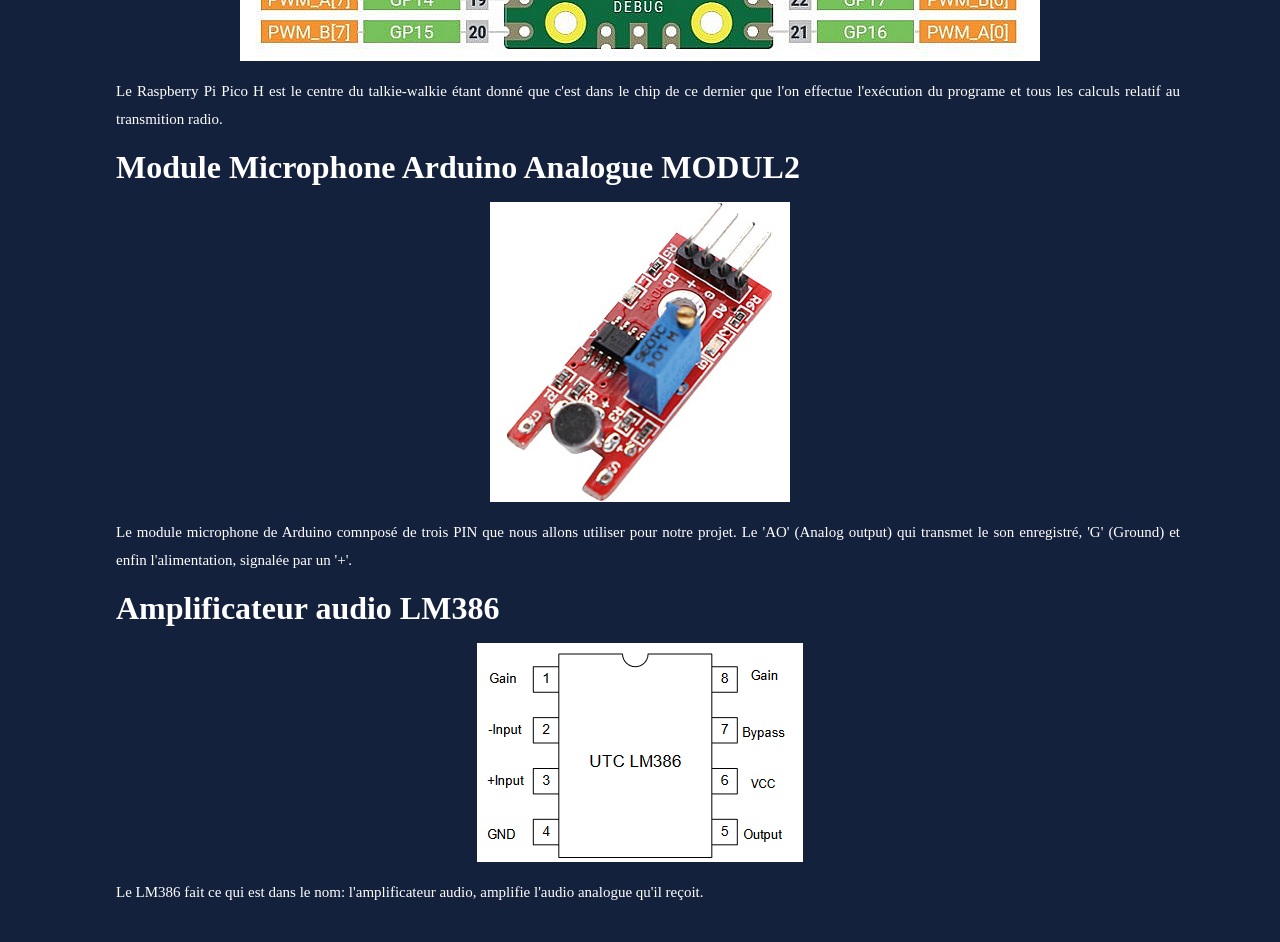
<file: web-pages/Hardware/index.html>
<html>
  <head>
    <link rel="stylesheet" href="../../style.css">
  </head>
  <header>
    <nav>
      <ul>
        <h1 class="logo-box">
          <img class="logo" src="../img/rn-logo.jpg">
        </h1>
        <h1 class="logo-text">
          Projet Informatique 2026, 2e semestre - Nuri Grasser et Raphael Aye
        </h1>
        <li>
          <a class="navlink" href="../../index.html">Acceuil</a>
        </li>
        <li>
          <a class="current-page">Hardware</a>
        </li>
        <li>
          <a class="navlink" href="../Software/index.html">Software</a>
        </li>
      </ul>
    </nav>
  </header>
  <body>
    <div class="wrapper">
      <div class ="content-main">
        <title>Nuri et Raphael</title>
        <h1>Projet informatique 2026, 2e semestre - Nuri Grasser et Raphael Aie</h1>
        <p>
          Ci-dessous ce trouve un schéma du montage expérimental du talkie walkie dont nous allons expliquer le fonctionnement au cours 
          de cette page. Nous allons donc commencer par donner une explication de chacun des composant du talkie walkie. 
        </p>
        <img class="img" src="../img/schema.png"></img>
        <h2>Raspberry Pi Pico H</h2>
        <img class="img" src="../img/raspberry-schema.png"></img>
        <p>
          Le Raspberry Pi Pico H est le centre du talkie-walkie étant donné que c'est dans le chip de ce dernier que l'on effectue l'exécution 
          du programe et tous les calculs relatif au transmition radio.
        </p>
        <h2>Module Microphone Arduino Analogue MODUL2</h2>
        <img class="img" src="../img/micro.jpg"></img>
        <p>
          Le module microphone de Arduino comnposé de trois PIN que nous allons utiliser pour notre projet. Le 'AO' (Analog output) qui transmet 
          le son enregistré, 'G' (Ground) et enfin l'alimentation, signalée par un '+'.
        </p>
        <h2>Amplificateur audio LM386</h2>
        <img class="img" src="../img/LM386.png"></img>
        <p>
          Le LM386 fait ce qui est dans le nom: l'amplificateur audio, amplifie l'audio analogue qu'il reçoit.
        </p>
      </div>
    </div>
  </body>

  
</html>
</file>
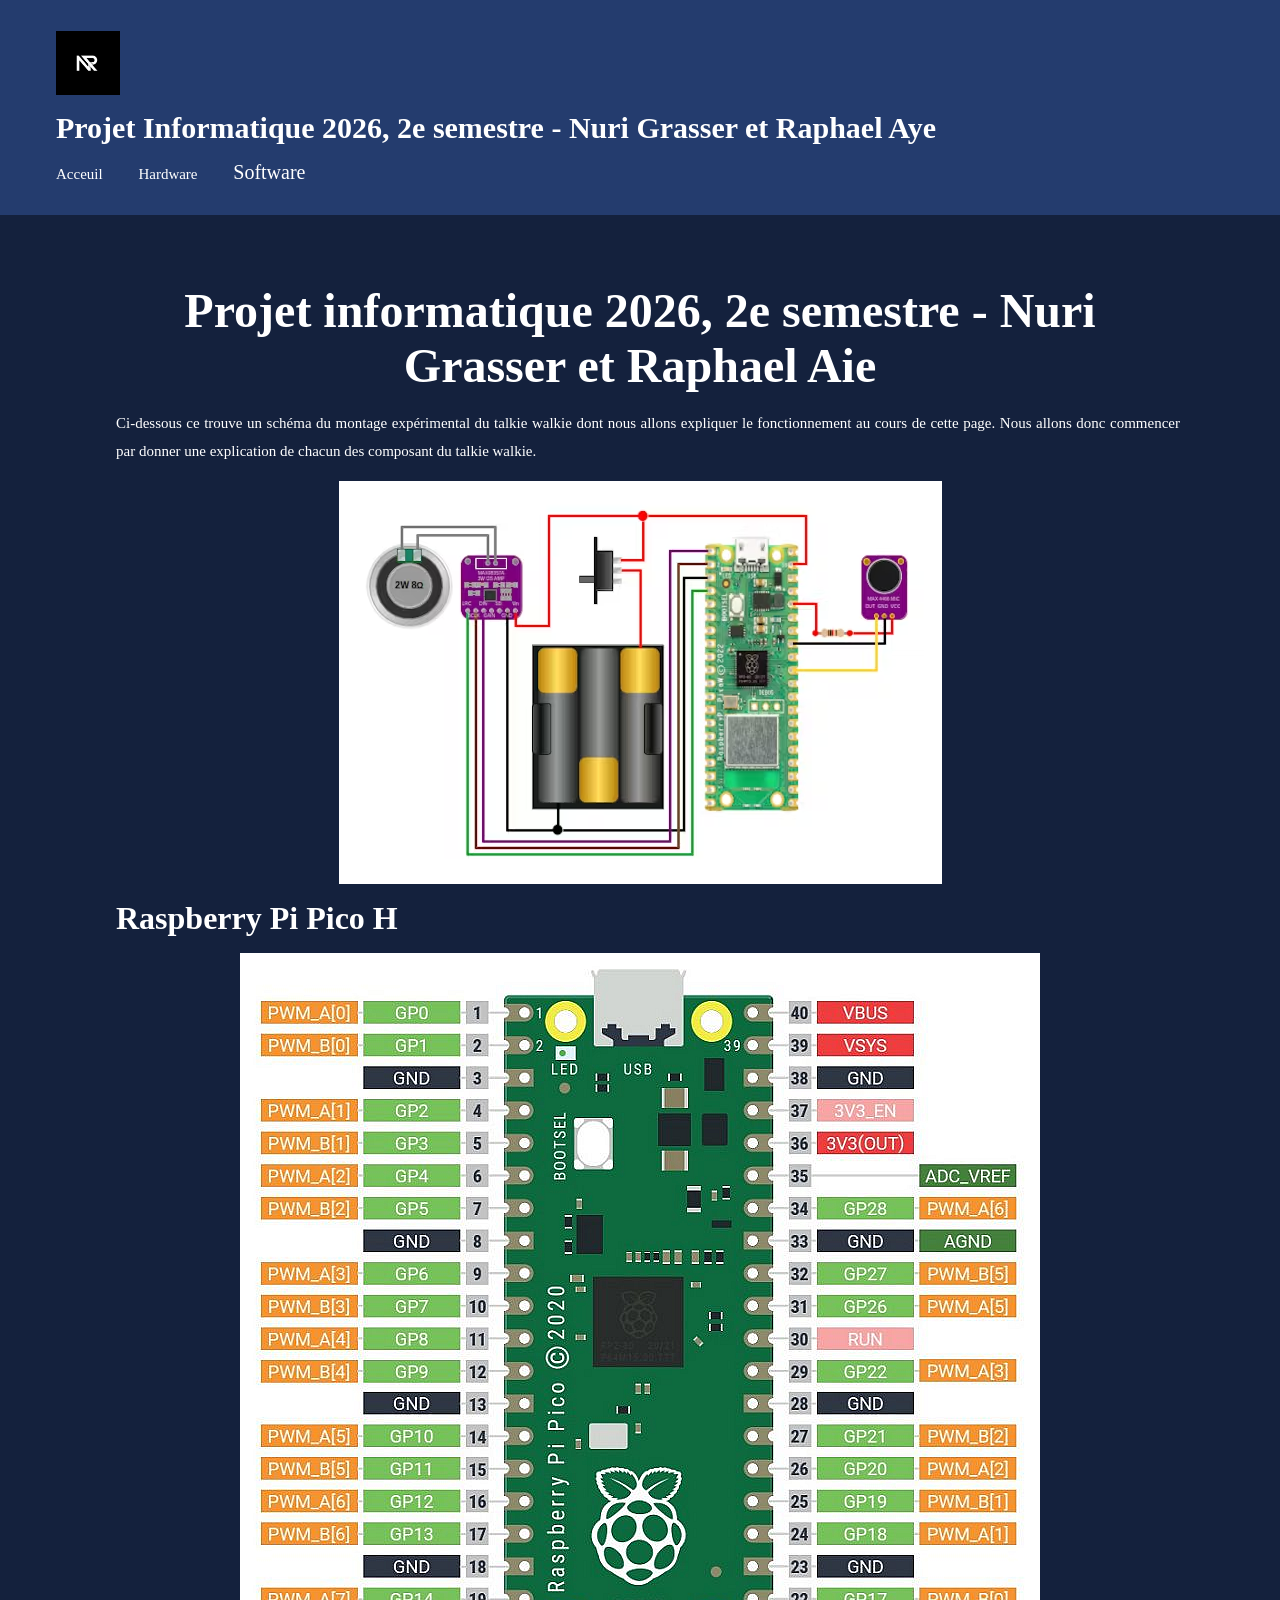
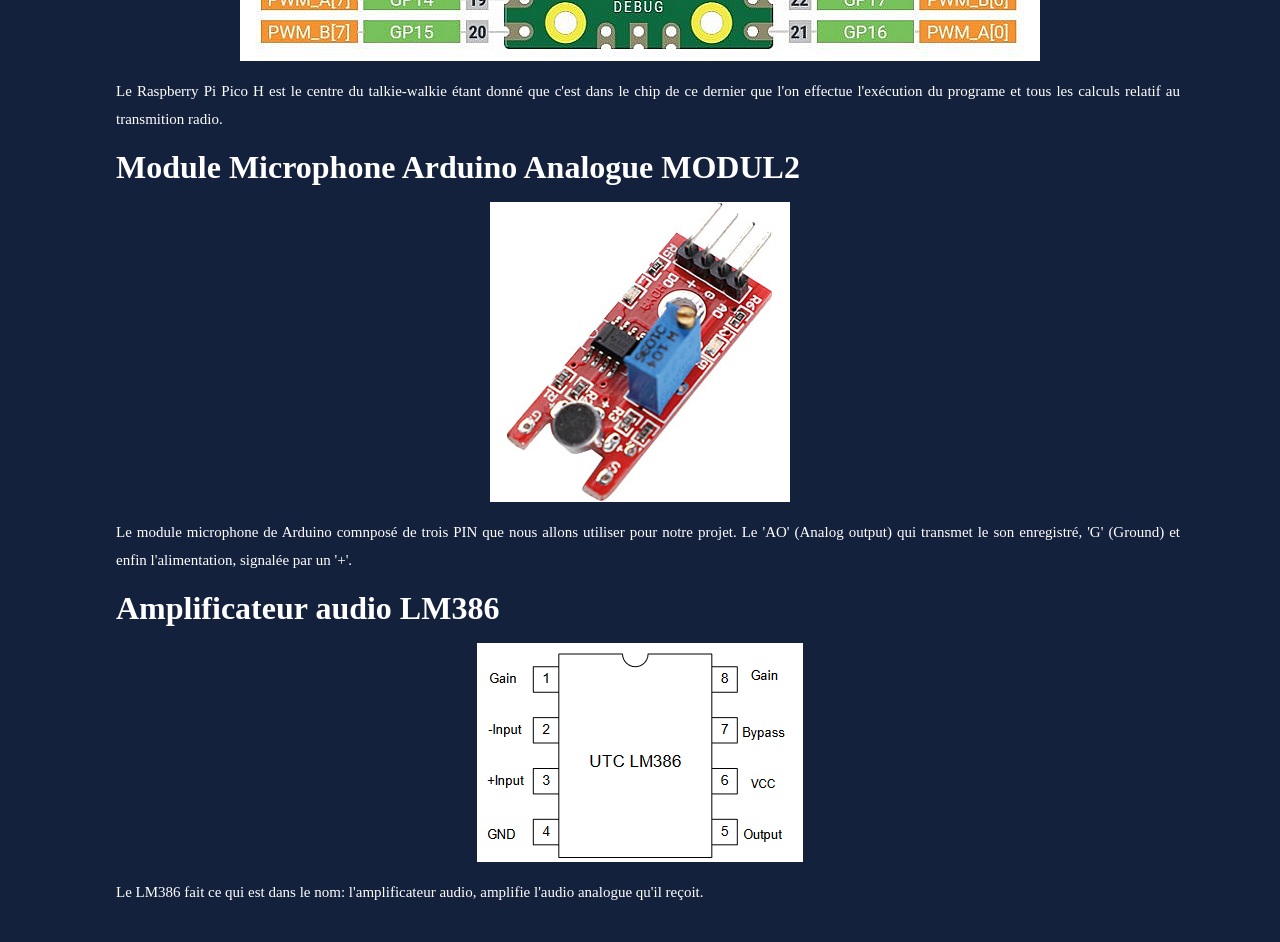
<file: web-pages/Software/index.html>
<html>
  <head>
    <link rel="stylesheet" href="../../style.css">
  </head>
  <header>
    <nav>
      <ul>
        <h1 class="logo-box">
          <img class="logo" src="../img/rn-logo.jpg">
        </h1>
        <h1 class="logo-text">
          Projet Informatique 2026, 2e semestre - Nuri Grasser et Raphael Aye
        </h1>
        <li>
          <a class="navlink" href="../../index.html">Acceuil</a>
        </li>
        <li>
          <a class="navlink" href="../Hardware/index.html">Hardware</a>
        </li>
        <li>
          <a class="current-page">Software</a>
        </li>
      </ul>
    </nav>
  </header>
  <body>
    <div class="wrapper">
      <div class ="content-main">
        <title>Nuri et Raphael</title>
        <h1>Projet informatique 2026, 2e semestre - Nuri Grasser et Raphael Aie</h1>
        <p>
          Ci-dessous ce trouve un schéma du montage expérimental du talkie walkie dont nous allons expliquer le fonctionnement au cours 
          de cette page. Nous allons donc commencer par donner une explication de chacun des composant du talkie walkie. 
        </p>
        <img class="img" src="../img/schema.png"></img>
        <h2>Raspberry Pi Pico H</h2>
        <img class="img" src="../img/raspberry-schema.png"></img>
        <p>
          Le Raspberry Pi Pico H est le centre du talkie-walkie étant donné que c'est dans le chip de ce dernier que l'on effectue l'exécution 
          du programe et tous les calculs relatif au transmition radio.
        </p>
        <h2>Module Microphone Arduino Analogue MODUL2</h2>
        <img class="img" src="../img/micro.jpg"></img>
        <p>
          Le module microphone de Arduino comnposé de trois PIN que nous allons utiliser pour notre projet. Le 'AO' (Analog output) qui transmet 
          le son enregistré, 'G' (Ground) et enfin l'alimentation, signalée par un '+'.
        </p>
        <h2>Amplificateur audio LM386</h2>
        <img class="img" src="../img/LM386.png"></img>
        <p>
          Le LM386 fait ce qui est dans le nom: l'amplificateur audio, amplifie l'audio analogue qu'il reçoit.
        </p>
      </div>
    </div>
  </body>

  
</html>
</file>
<file: style.css>
<style>

    html {
        padding: 0;
    }

    header {
        padding: 0;
        background-color: #243c6e;
        text-align: left;
        display: flex;
    }

    ul {
        display: inline-block;
    }

    li {
        padding: 16px;
        display: inline-block;
    }

    .logo-box {
        max-width: 64px;
        max-height: 64px;
        position: relative;
    }

    .logo {
        max-width: 64px;
        max-height: 64px;
        position: relative;
    }

    .logo-text {
        margin: 0 0 0 16px;
        text-align: left;
        font-size: 30px;
    }

    .current-page {
        font-size: 20px;
    }

    .navlink {
        color: white;
        text-decoration: none;
    }

    .navlink:hover {
        font-size: 20px;
        position: sticky;
    }

    body {
       background-color: #14213d;
       font-family: chaparral-pro, serif;
       font-size: 15px;
       color: #ffffff;
       margin: 0 0 0 0;
       padding: 0;
    }

    .wrapper {
       padding: 20px;
    }

    .content-main {
        margin: 48px auto 0 ;
        max-width: 1080px;
    }

    .img {
        display: block;
        margin: 16px auto 16px auto;
        max-width: 1080px;
    }

    h1 {
        font-size: 48px;
        margin: 16px;
        text-align: center;
    }

    h2 {
        font-size: 32px;
        margin: 16px;
    }

    .link {
        color: white;
        text-decoration: none;
    }

    .link:hover {
        text-decoration: underline;
    }

    .div-code {
        background-color: #0e1c40 ;
        border-radius: 25px;
    }

    .div-code:hover {
        border-radius: 50px 30px 5px;
    }

    code {
        white-space: pre-line;
        white-space: pre-wrap;
        color: #00bf00;
    }

    p {
        margin: 16px 0 16px 16px;
        line-height: 28px;
        text-align: justify;
    }

    .comment {
        line-height: normal;
        color: #d3eaff;
        text-decoration: dotted;
        display: block;
        margin: 16px auto 16px auto;
        max-width: 50%;

    }

    footer {
        margin: 0;
        padding: 16px;
        background-color: #284179;
        font-size: 12px;
    }

    .footer-wrap {
        max-width: 1080px;
        margin: 16px auto 0 ;
    }

</style>
</file>
